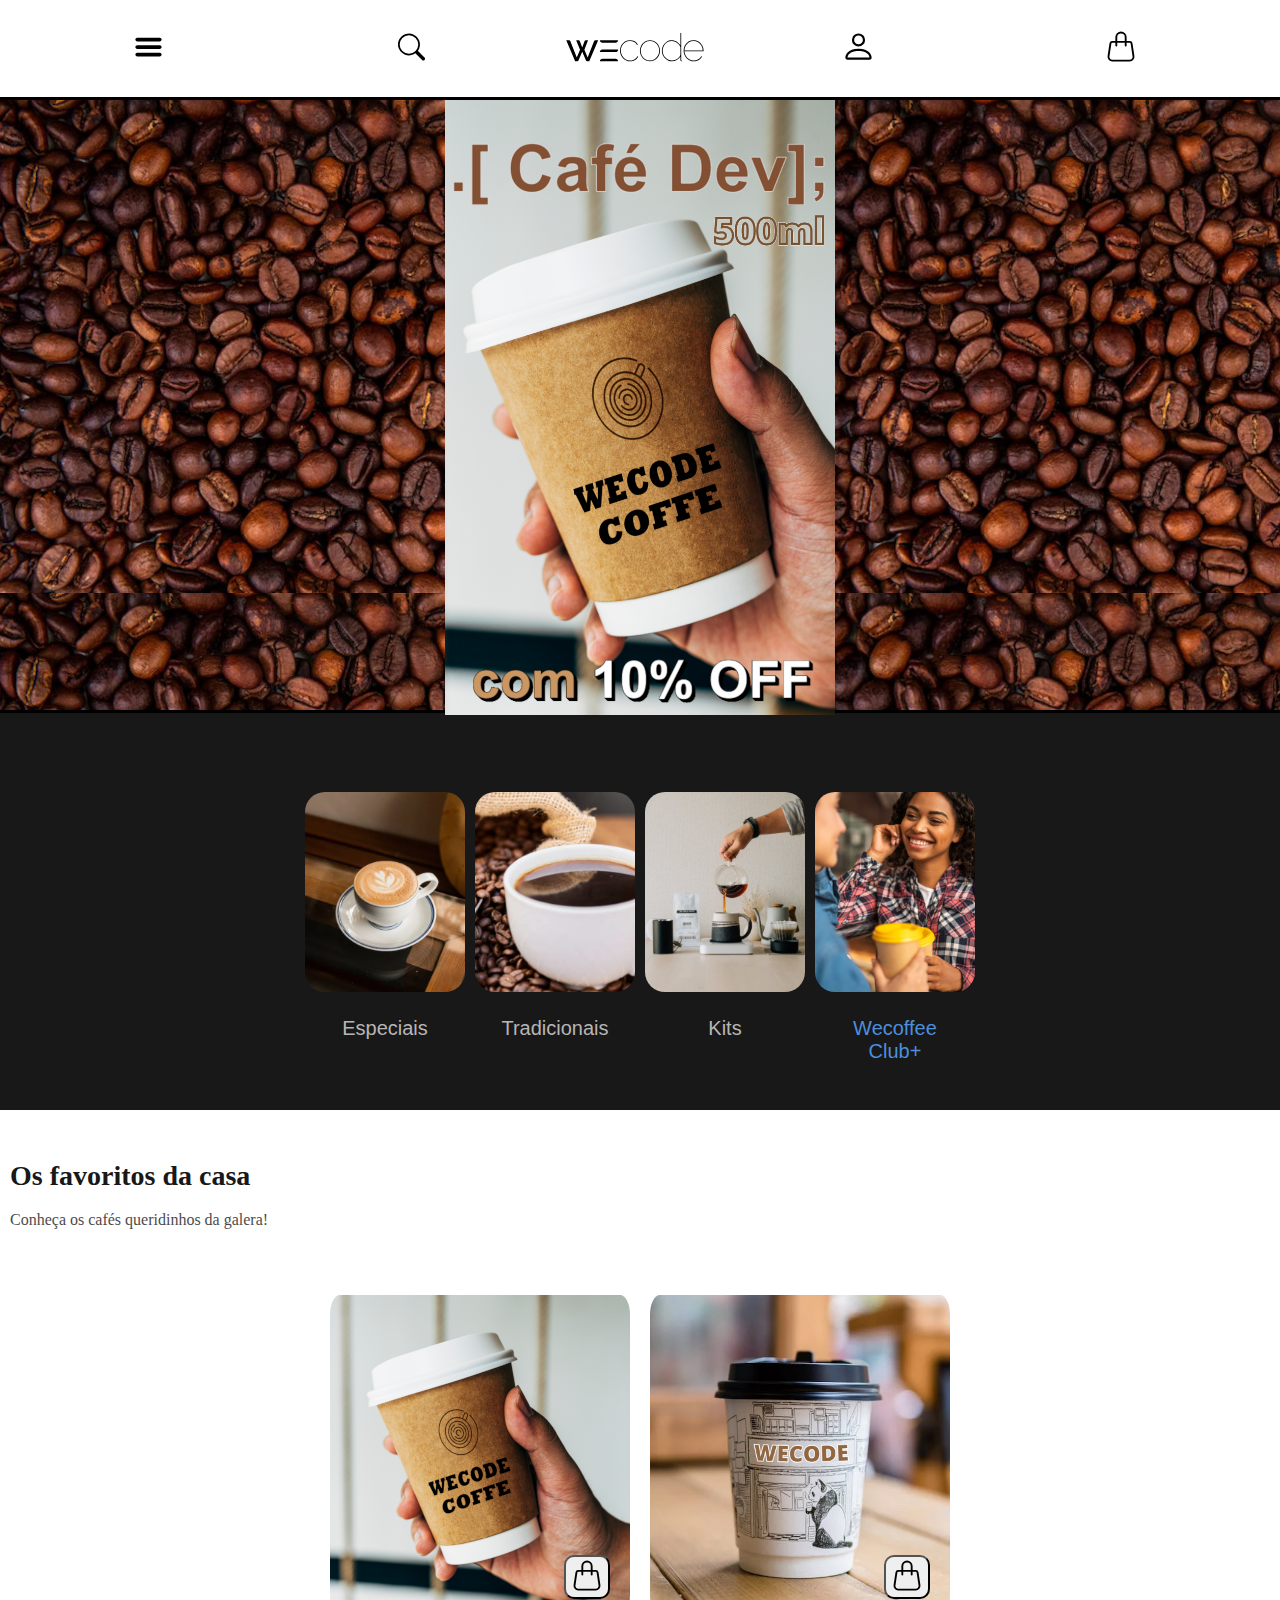
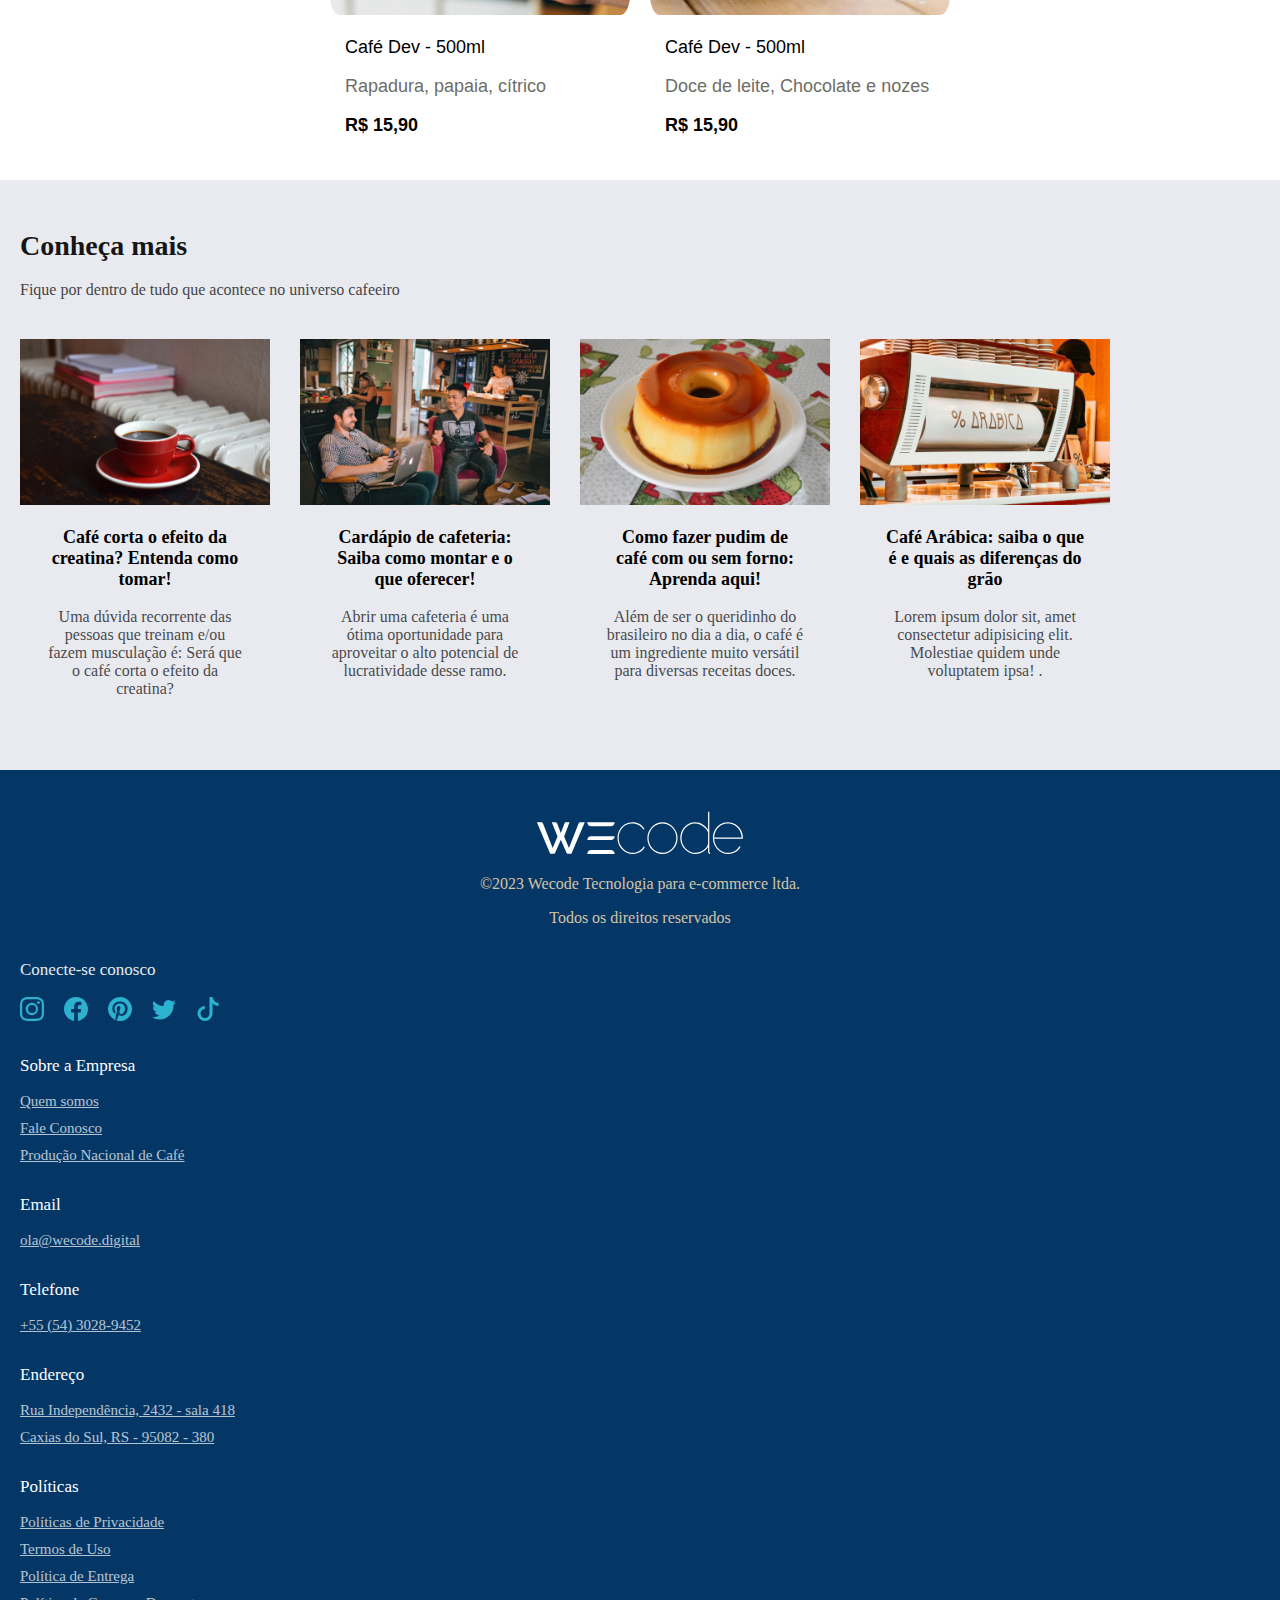
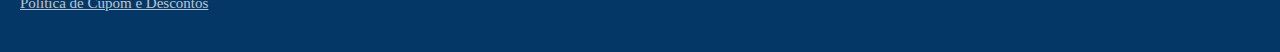
<file: index.html>
<!DOCTYPE html>
<html lang="en">
<head>
    <meta charset="UTF-8">
    <meta name="viewport" content="width=device-width, initial-scale=1.0">
    <title>WeCode</title>
    <link rel="stylesheet" href="style.css">
</head>
<body>
    <div id="root">
        <header>
            <div class="header-container">
                <div class="header-display"> 
                    <div class="menu" id="menubotao">
                        <?xml version="1.0" ?><!DOCTYPE svg PUBLIC '-//W3C//DTD SVG 1.1//EN' 'http://www.w3.org/Graphics/SVG/1.1/DTD/svg11.dtd'><svg height="30px" id="Layer_1" style="enable-background:new 0 0 32 32;" version="1.1" viewBox="0 0 32 32" width="35px" xml:space="preserve" xmlns="http://www.w3.org/2000/svg" xmlns:xlink="http://www.w3.org/1999/xlink"><path d="M4,10h24c1.104,0,2-0.896,2-2s-0.896-2-2-2H4C2.896,6,2,6.896,2,8S2.896,10,4,10z M28,14H4c-1.104,0-2,0.896-2,2 s0.896,2,2,2h24c1.104,0,2-0.896,2-2S29.104,14,28,14z M28,22H4c-1.104,0-2,0.896-2,2s0.896,2,2,2h24c1.104,0,2-0.896,2-2 S29.104,22,28,22z"/></svg>
                    </div>
                    <div class="search">
                        <svg style="color: rgb(0, 0, 0);" xmlns="http://www.w3.org/2000/svg" width="27" height="30" fill="currentColor" class="bi bi-search" viewBox="0 0 16 16"> <path d="M11.742 10.344a6.5 6.5 0 1 0-1.397 1.398h-.001c.03.04.062.078.098.115l3.85 3.85a1 1 0 0 0 1.415-1.414l-3.85-3.85a1.007 1.007 0 0 0-.115-.1zM12 6.5a5.5 5.5 0 1 1-11 0 5.5 5.5 0 0 1 11 0z" fill="#000000"></path> </svg>
                    </div>
                    <p class="company-name">
                        <svg width="200" height="30" viewBox="0 0 110 24" fill="none" xmlns="http://www.w3.org/2000/svg"><path d="M51.0811 23.4668C49.9868 23.4668 48.9515 23.241 47.9753 22.7886C46.9982 22.337 46.1353 21.7161 45.3839 20.9282C44.6325 20.1394 44.0485 19.2307 43.6296 18.2005C43.2114 17.1711 43.002 16.0672 43.002 14.8896C43.002 13.3129 43.3562 11.8939 44.0639 10.6324C44.7724 9.37088 45.7381 8.37282 46.961 7.63662C48.184 6.90121 49.5468 6.53271 51.0487 6.53271C52.4431 6.53271 53.6984 6.85338 54.8145 7.49471C55.9298 8.13604 56.767 9.03453 57.325 10.191L56.6812 10.4113C56.1442 9.40224 55.3613 8.60881 54.3317 8.03098C53.3012 7.45316 52.1754 7.16385 50.9517 7.16385C49.5994 7.16385 48.3708 7.50569 47.266 8.18857C46.1611 8.87224 45.2812 9.79739 44.6268 10.964C43.9717 12.1306 43.645 13.44 43.645 14.8904C43.645 16.3408 43.9774 17.6392 44.6422 18.8481C45.307 20.0571 46.1975 21.0246 47.3137 21.7498C48.429 22.475 49.6519 22.838 50.9832 22.838C51.8632 22.838 52.7213 22.6757 53.5584 22.3488C54.3956 22.0234 55.1194 21.5977 55.7309 21.0716C56.3423 20.5463 56.7338 19.9889 56.9061 19.4001L57.5499 19.589C57.3137 20.3252 56.8632 20.9877 56.1976 21.5758C55.5327 22.1646 54.7547 22.6271 53.8642 22.9635C52.9737 23.2998 52.0452 23.4676 51.0795 23.4676L51.0811 23.4668Z" fill="black"></path><path d="M66.9707 23.4669C65.8627 23.4669 64.8193 23.2466 63.8415 22.8044C62.8636 22.363 62.0047 21.7483 61.2663 20.9596C60.527 20.1716 59.9511 19.2676 59.5387 18.2476C59.1254 17.2276 58.9199 16.1504 58.9199 15.0151C58.9199 13.8798 59.1318 12.7712 59.5556 11.7512C59.9795 10.7312 60.561 9.82723 61.2994 9.03929C62.0379 8.25134 62.8968 7.63589 63.8746 7.19448C64.8525 6.75308 65.8845 6.53198 66.9716 6.53198C68.0586 6.53198 69.0898 6.75308 70.0676 7.19448C71.0455 7.63589 71.9036 8.25134 72.6429 9.03929C73.3813 9.82801 73.9628 10.732 74.3867 11.7512C74.8105 12.7712 75.0224 13.8595 75.0224 15.0151C75.0224 16.1708 74.8153 17.2284 74.4036 18.2476C73.9903 19.2676 73.4096 20.1716 72.6599 20.9596C71.9101 21.7483 71.052 22.363 70.0846 22.8044C69.1173 23.2458 68.0804 23.4669 66.9724 23.4669H66.9707ZM59.5718 15.0786C59.5718 16.4875 59.9026 17.7804 60.5658 18.9572C61.2282 20.1348 62.1195 21.0756 63.2389 21.7797C64.3583 22.4845 65.5909 22.8365 66.9384 22.8365C68.2859 22.8365 69.5241 22.479 70.654 21.764C71.7839 21.0497 72.6857 20.0924 73.3595 18.8945C74.0324 17.6965 74.3697 16.3926 74.3697 14.9837C74.3697 13.5749 74.0324 12.2773 73.3595 11.0895C72.6857 9.90171 71.7896 8.95069 70.6702 8.23566C69.5508 7.52142 68.3182 7.16312 66.9707 7.16312C65.6233 7.16312 64.4174 7.52612 63.2875 8.25134C62.1567 8.97657 61.2549 9.93856 60.582 11.1365C59.9083 12.3345 59.5718 13.6493 59.5718 15.0786Z" fill="black"></path><path d="M76.4902 15.0339C76.4902 13.5238 76.834 12.1283 77.5215 10.8488C78.2089 9.56923 79.1463 8.53589 80.3353 7.74952C81.5242 6.96314 82.8717 6.56956 84.3761 6.56956C85.8804 6.56956 87.2991 6.97412 88.4993 7.78088C89.6988 8.5892 90.637 9.53866 91.3132 10.6284V0.886963H91.9675V22.2069C91.9675 22.3958 92.0168 22.5479 92.1147 22.6632C92.2125 22.7785 92.257 22.8365 92.4099 22.8365V23.466C92.2134 23.466 92.1519 23.4457 92.0653 23.4033C91.8251 23.299 91.6399 23.136 91.5089 22.9157C91.3779 22.6953 91.3123 22.4594 91.3123 22.2077V19.7545C90.5925 20.8451 89.6276 21.7373 88.4168 22.4288C87.2061 23.1211 85.9573 23.4668 84.6705 23.4668C83.492 23.4668 82.401 23.2253 81.3981 22.7432C80.3943 22.261 79.5273 21.6157 78.7969 20.8074C78.0658 20.0007 77.4988 19.0982 77.0952 18.1018C76.6916 17.1053 76.4902 16.0829 76.4902 15.0339ZM91.3132 17.8344V11.9503C90.9864 11.0691 90.451 10.2725 89.7093 9.55904C88.9676 8.84636 88.1224 8.27403 87.1737 7.8436C86.225 7.41395 85.2924 7.19835 84.3761 7.19835C83.264 7.19835 82.2659 7.41866 81.3819 7.85928C80.4987 8.2999 79.74 8.89811 79.1075 9.65312C78.475 10.4081 77.9898 11.2478 77.6517 12.1706C77.3128 13.0942 77.1446 14.0484 77.1446 15.0339C77.1446 16.0194 77.3354 17.0425 77.7172 17.9763C78.0989 18.9101 78.6384 19.7435 79.3372 20.4781C80.0352 21.2128 80.8367 21.7898 81.7426 22.2092C82.6476 22.6287 83.6239 22.8388 84.6713 22.8388C85.3256 22.8388 86.0292 22.7079 86.7814 22.4452C87.5344 22.1834 88.2486 21.8157 88.9248 21.3437C89.6009 20.8717 90.1566 20.337 90.5941 19.7388C91.0301 19.1406 91.2703 18.5063 91.314 17.8352L91.3132 17.8344Z" fill="black"></path><path d="M101.96 23.4669C100.861 23.4669 99.821 23.2411 98.8399 22.7887C97.8589 22.3372 96.9975 21.7162 96.2542 20.9283C95.5109 20.1395 94.9286 19.2254 94.508 18.1842C94.0882 17.1438 93.8779 16.0352 93.8779 14.8568C93.8779 13.3225 94.2338 11.9238 94.9447 10.6623C95.6565 9.40077 96.6101 8.39722 97.8055 7.65083C99.0017 6.90523 100.332 6.53125 101.799 6.53125C103.265 6.53125 104.637 6.90993 105.855 7.66652C107.073 8.4231 108.048 9.43762 108.781 10.7101C109.514 11.9818 109.88 13.4063 109.88 14.983V15.3303H94.5242C94.6317 16.7392 95.0305 18.0109 95.7204 19.1462C96.4103 20.2814 97.3048 21.1807 98.404 21.8424C99.5032 22.5049 100.699 22.8358 101.993 22.8358C103.286 22.8358 104.493 22.5151 105.614 21.8738C106.734 21.2332 107.531 20.4077 108.006 19.3979L108.62 19.5554C108.318 20.2916 107.828 20.9588 107.15 21.5578C106.47 22.1568 105.678 22.6249 104.773 22.9612C103.868 23.2976 102.931 23.4654 101.961 23.4654L101.96 23.4669ZM94.525 14.7H109.202C109.116 13.2284 108.739 11.93 108.071 10.8057C107.403 9.68067 106.53 8.79237 105.453 8.14085C104.375 7.48933 103.168 7.16317 101.832 7.16317C100.496 7.16317 99.3204 7.48933 98.243 8.14085C97.1649 8.79237 96.2979 9.68616 95.6403 10.8214C94.9828 11.9567 94.6115 13.2495 94.525 14.7Z" fill="black"></path><path d="M7.95215 6.53198H9.86092C10.2589 6.53198 10.6956 6.84402 10.8323 7.20703L12.7597 12.3251L14.7137 7.19527C14.8488 6.83932 15.1181 6.53277 15.5088 6.53277H17.4297L14.5229 14.1064L17.1183 20.3026L22.2963 7.13019C22.4378 6.77111 22.7929 6.53355 23.19 6.53355H25.5436L18.4164 23.3893H16.6727C16.2901 23.3893 15.9447 23.1666 15.7975 22.8248L12.7839 15.8399L9.74688 22.8263C9.59887 23.1674 9.25351 23.3893 8.87175 23.3893H7.10209L0 6.53198H2.33825C2.72971 6.53198 3.08073 6.76562 3.22065 7.12078L8.4253 20.3018L11.0216 14.1056L7.95215 6.53198Z" fill="black"></path><path d="M26.8975 6.53198H41.4559V6.62136C41.4559 7.74016 40.5185 8.64884 39.3643 8.64884H28.9898C27.8357 8.64884 26.8983 7.74016 26.8983 6.62136V6.53198H26.8975Z" fill="black"></path><path d="M28.8936 13.9409H41.4559V14.1228C41.4559 15.1907 40.5614 16.0578 39.4598 16.0578H26.8975V15.8759C26.8975 14.808 27.792 13.9409 28.8936 13.9409Z" fill="black"></path><path d="M28.9898 21.3501H39.3643C40.5185 21.3501 41.4559 22.2588 41.4559 23.3776V23.467H26.8975V23.3776C26.8975 22.2588 27.8349 21.3501 28.989 21.3501H28.9898Z" fill="black"></path></svg>
                    </p>
                    <div id ="account">
                        <svg style="color: rgb(0, 0, 0);" xmlns="http://www.w3.org/2000/svg" width="35" height="45" fill="currentColor" class="bi bi-person" viewBox="0 0 16 16"> <path d="M8 8a3 3 0 1 0 0-6 3 3 0 0 0 0 6zm2-3a2 2 0 1 1-4 0 2 2 0 0 1 4 0zm4 8c0 1-1 1-1 1H3s-1 0-1-1 1-4 6-4 6 3 6 4zm-1-.004c-.001-.246-.154-.986-.832-1.664C11.516 10.68 10.289 10 8 10c-2.29 0-3.516.68-4.168 1.332-.678.678-.83 1.418-.832 1.664h10z" fill="#000000"></path> </svg>
                    </div>
                    <div class="shopping">    
                        <svg style="color: rgb(0, 0, 0);" xmlns="http://www.w3.org/2000/svg" width="30" height="35" fill="currentColor" class="bi bi-handbag" viewBox="0 0 16 16"> <path d="M8 1a2 2 0 0 1 2 2v2H6V3a2 2 0 0 1 2-2zm3 4V3a3 3 0 1 0-6 0v2H3.36a1.5 1.5 0 0 0-1.483 1.277L.85 13.13A2.5 2.5 0 0 0 3.322 16h9.355a2.5 2.5 0 0 0 2.473-2.87l-1.028-6.853A1.5 1.5 0 0 0 12.64 5H11zm-1 1v1.5a.5.5 0 0 0 1 0V6h1.639a.5.5 0 0 1 .494.426l1.028 6.851A1.5 1.5 0 0 1 12.678 15H3.322a1.5 1.5 0 0 1-1.483-1.723l1.028-6.851A.5.5 0 0 1 3.36 6H5v1.5a.5.5 0 1 0 1 0V6h4z" fill="#000000"></path> </svg>
                        <span id="counter"></span>
                    </div>
                </div>
            </div>
        </header>
        <div class = "main"> 
            <div class ="main-coffe">        
                <div class="main-coffe-carrosel-container" >
                    <div class="main-coffe-carrosel-item">
                        <picture>
                            <source media="(max-width: 500px)" srcset="wecodeMainCoffePhone3.png">
                            <img src="wecodeMainCoffePhone3.png" class="main-coffe-coffe-image">
                        </picture>
                    </div>
                    <div class="main-coffe-carrosel-item">
                        <picture>
                            <source media="(max-width: 500px)" srcset="WECODEphone3.png">
                            <img src="zWECODE4.png" class="main-coffe-coffe-image" >
                        </picture>
                    </div>                       
                </div>  
            </div>
            <div class="main-others">
                <div class="main-others-carrosel">
                    <div class="main-others-carrosel-container" id="img-others-carrosel">
                        <div class="main-others-carrosel-item" >
                            <img src="cafe-especial-final2.png" alt="Image 2" class="main-others-image">
                            <p>Especiais</p>
                        </div>
                        <div class="main-others-carrosel-item">
                            <img src="cafe-especial-final.png" alt="Image 1"
                            class="main-others-image">
                            <p>Tradicionais</p>

                        </div>
                        <div class="main-others-carrosel-item">
                            <img src="cafe-kit-final2.png" alt="" class="main-others-image">
                            <p>Kits</p>

                        </div>
                        <div class="main-others-carrosel-item">
                            <img src="cafe-club-final.png" alt="" class="main-others-image">
                            <p style="color: rgb(75, 143, 221);">Wecoffee <br>
                            Club+</p>
                        </div>
                    </div>
                </div>
            </div>
            <div class="main-favorites">
                <div class="main-favorites-text">
                        <h1>Os favoritos da casa</h1>
                        <p>Conheça os cafés queridinhos da galera!</p>
                        <p id="itemadicionado"></p>
                </div>
                <div class="main-favorites-coffe">
                    <div class="main-favorites-carrosel">
                        <div class="main-favorites-carrosel-container" id="img-favorites-carrosel">
                            <div class="main-favorites-carrosel-item">
                                <div class="main-favoites-image-container">
                                    <img src="CafeOriginTeste.png" alt="" class="main-favoites-image">
                                    <button class="image-button" style="border-radius: 10px; "><svg style="color: rgb(0, 0, 0); " xmlns="http://www.w3.org/2000/svg" width="30" height="35" fill="currentColor" class="bi bi-handbag" viewBox="0 0 16 16"> <path d="M8 1a2 2 0 0 1 2 2v2H6V3a2 2 0 0 1 2-2zm3 4V3a3 3 0 1 0-6 0v2H3.36a1.5 1.5 0 0 0-1.483 1.277L.85 13.13A2.5 2.5 0 0 0 3.322 16h9.355a2.5 2.5 0 0 0 2.473-2.87l-1.028-6.853A1.5 1.5 0 0 0 12.64 5H11zm-1 1v1.5a.5.5 0 0 0 1 0V6h1.639a.5.5 0 0 1 .494.426l1.028 6.851A1.5 1.5 0 0 1 12.678 15H3.322a1.5 1.5 0 0 1-1.483-1.723l1.028-6.851A.5.5 0 0 1 3.36 6H5v1.5a.5.5 0 1 0 1 0V6h4z" fill="#000000"></path> </svg></button>
                                </div>
                                <div class="main-favorites-carrosel-item-text">
                                    <p>Café Dev - 500ml</p>
                                    <p style="color: rgb(109, 109, 104)">Rapadura, papaia, cítrico</p>
                                    <p style="font-weight: bold;">R$ 15,90</p>
                                </div>
                            </div>
                            <div class="main-favorites-carrosel-item">  
                                <div class="main-favoites-image-container">
                                    <img src="CafeOriginTeste2.png" alt="" class="main-favoites-image">
                                    <button class="image-button" style="border-radius: 10px; "><svg style="color: rgb(0, 0, 0); " xmlns="http://www.w3.org/2000/svg" width="30" height="35" fill="currentColor" class="bi bi-handbag" viewBox="0 0 16 16"> <path d="M8 1a2 2 0 0 1 2 2v2H6V3a2 2 0 0 1 2-2zm3 4V3a3 3 0 1 0-6 0v2H3.36a1.5 1.5 0 0 0-1.483 1.277L.85 13.13A2.5 2.5 0 0 0 3.322 16h9.355a2.5 2.5 0 0 0 2.473-2.87l-1.028-6.853A1.5 1.5 0 0 0 12.64 5H11zm-1 1v1.5a.5.5 0 0 0 1 0V6h1.639a.5.5 0 0 1 .494.426l1.028 6.851A1.5 1.5 0 0 1 12.678 15H3.322a1.5 1.5 0 0 1-1.483-1.723l1.028-6.851A.5.5 0 0 1 3.36 6H5v1.5a.5.5 0 1 0 1 0V6h4z" fill="#000000"></path> </svg></button>
                                </div>
                                <div class="main-favorites-carrosel-item-text">
                                    <p>Café Dev - 500ml</p>
                                    <p style="color: rgb(109, 109, 104)">Doce de leite, Chocolate e nozes</p>
                                    <p style="font-weight: bold;">R$ 15,90</p>
                                </div>
                            </div>
                        </div>
                    </div>
                </div>
            </div>
            <div class="main-knowmore">
                <div class="main-knowmore-text">
                    <h1>Conheça mais</h1>
                    <p>Fique por dentro de tudo que acontece no universo cafeeiro</p>
                </div>
                <div class="main-knowmore-coffe">        
                    <div class="main-knowmore-carrosel-container" id="img-knowmore-carrosel">
                        <div class="main-knowmore-carrosel-item">
                            <img src="simplescafe2.jpeg" alt="">
                            <p class="knowmore-titulo">Café corta o efeito da creatina? Entenda como tomar!</p>
                            <p class="knowmore-texto">Uma dúvida recorrente das pessoas que treinam e/ou fazem musculação é: Será que o café corta o efeito da creatina?</p>
                        </div>
                        <div class="main-knowmore-carrosel-item">
                            <img src="simplespessoas.jpeg" alt="">
                            <p class="knowmore-titulo">Cardápio de cafeteria: Saiba como montar e o que oferecer!</p>
                            <p class="knowmore-texto">
                                Abrir uma cafeteria é uma ótima oportunidade para aproveitar o alto potencial de lucratividade desse ramo.
                            </p>
                        </div>
                        <div class="main-knowmore-carrosel-item">
                            <img src="simplespudim2.jpeg" alt="">
                            <p class="knowmore-titulo">Como fazer pudim de café com ou sem forno: Aprenda aqui!</p>
                            <p class="knowmore-texto">Além de ser o queridinho do brasileiro no dia a dia, o café é um ingrediente muito versátil para diversas receitas doces.</p>
                        </div>
                        <div class="main-knowmore-carrosel-item">
                            <img src="simplesarabica2.jpeg" alt="">
                            <p class="knowmore-titulo">Café Arábica: saiba o que é e quais as diferenças do grão</p>
                            <p class="knowmore-texto">Lorem ipsum dolor sit, amet consectetur adipisicing elit. Molestiae quidem unde voluptatem ipsa! .</p>
                        </div>
                    </div>
                </div>
            </div>
        </div>
        <footer> 
            <div class="footer-container">
                <div class="footer-display">
                    <div class="footer-top">
                        <div class="logo">

                            <svg width="260" height="45" viewBox="0 0 110 24" fill="none" xmlns="http://www.w3.org/2000/svg"><path d="M51.0811 23.4668C49.9868 23.4668 48.9515 23.241 47.9753 22.7886C46.9982 22.337 46.1353 21.7161 45.3839 20.9282C44.6325 20.1394 44.0485 19.2307 43.6296 18.2005C43.2114 17.1711 43.002 16.0672 43.002 14.8896C43.002 13.3129 43.3562 11.8939 44.0639 10.6324C44.7724 9.37088 45.7381 8.37282 46.961 7.63662C48.184 6.90121 49.5468 6.53271 51.0487 6.53271C52.4431 6.53271 53.6984 6.85338 54.8145 7.49471C55.9298 8.13604 56.767 9.03453 57.325 10.191L56.6812 10.4113C56.1442 9.40224 55.3613 8.60881 54.3317 8.03098C53.3012 7.45316 52.1754 7.16385 50.9517 7.16385C49.5994 7.16385 48.3708 7.50569 47.266 8.18857C46.1611 8.87224 45.2812 9.79739 44.6268 10.964C43.9717 12.1306 43.645 13.44 43.645 14.8904C43.645 16.3408 43.9774 17.6392 44.6422 18.8481C45.307 20.0571 46.1975 21.0246 47.3137 21.7498C48.429 22.475 49.6519 22.838 50.9832 22.838C51.8632 22.838 52.7213 22.6757 53.5584 22.3488C54.3956 22.0234 55.1194 21.5977 55.7309 21.0716C56.3423 20.5463 56.7338 19.9889 56.9061 19.4001L57.5499 19.589C57.3137 20.3252 56.8632 20.9877 56.1976 21.5758C55.5327 22.1646 54.7547 22.6271 53.8642 22.9635C52.9737 23.2998 52.0452 23.4676 51.0795 23.4676L51.0811 23.4668Z" fill="white"></path><path d="M66.9707 23.4669C65.8627 23.4669 64.8193 23.2466 63.8415 22.8044C62.8636 22.363 62.0047 21.7483 61.2663 20.9596C60.527 20.1716 59.9511 19.2676 59.5387 18.2476C59.1254 17.2276 58.9199 16.1504 58.9199 15.0151C58.9199 13.8798 59.1318 12.7712 59.5556 11.7512C59.9795 10.7312 60.561 9.82723 61.2994 9.03929C62.0379 8.25134 62.8968 7.63589 63.8746 7.19448C64.8525 6.75308 65.8845 6.53198 66.9716 6.53198C68.0586 6.53198 69.0898 6.75308 70.0676 7.19448C71.0455 7.63589 71.9036 8.25134 72.6429 9.03929C73.3813 9.82801 73.9628 10.732 74.3867 11.7512C74.8105 12.7712 75.0224 13.8595 75.0224 15.0151C75.0224 16.1708 74.8153 17.2284 74.4036 18.2476C73.9903 19.2676 73.4096 20.1716 72.6599 20.9596C71.9101 21.7483 71.052 22.363 70.0846 22.8044C69.1173 23.2458 68.0804 23.4669 66.9724 23.4669H66.9707ZM59.5718 15.0786C59.5718 16.4875 59.9026 17.7804 60.5658 18.9572C61.2282 20.1348 62.1195 21.0756 63.2389 21.7797C64.3583 22.4845 65.5909 22.8365 66.9384 22.8365C68.2859 22.8365 69.5241 22.479 70.654 21.764C71.7839 21.0497 72.6857 20.0924 73.3595 18.8945C74.0324 17.6965 74.3697 16.3926 74.3697 14.9837C74.3697 13.5749 74.0324 12.2773 73.3595 11.0895C72.6857 9.90171 71.7896 8.95069 70.6702 8.23566C69.5508 7.52142 68.3182 7.16312 66.9707 7.16312C65.6233 7.16312 64.4174 7.52612 63.2875 8.25134C62.1567 8.97657 61.2549 9.93856 60.582 11.1365C59.9083 12.3345 59.5718 13.6493 59.5718 15.0786Z" fill="white"></path><path d="M76.4902 15.0339C76.4902 13.5238 76.834 12.1283 77.5215 10.8488C78.2089 9.56923 79.1463 8.53589 80.3353 7.74952C81.5242 6.96314 82.8717 6.56956 84.3761 6.56956C85.8804 6.56956 87.2991 6.97412 88.4993 7.78088C89.6988 8.5892 90.637 9.53866 91.3132 10.6284V0.886963H91.9675V22.2069C91.9675 22.3958 92.0168 22.5479 92.1147 22.6632C92.2125 22.7785 92.257 22.8365 92.4099 22.8365V23.466C92.2134 23.466 92.1519 23.4457 92.0653 23.4033C91.8251 23.299 91.6399 23.136 91.5089 22.9157C91.3779 22.6953 91.3123 22.4594 91.3123 22.2077V19.7545C90.5925 20.8451 89.6276 21.7373 88.4168 22.4288C87.2061 23.1211 85.9573 23.4668 84.6705 23.4668C83.492 23.4668 82.401 23.2253 81.3981 22.7432C80.3943 22.261 79.5273 21.6157 78.7969 20.8074C78.0658 20.0007 77.4988 19.0982 77.0952 18.1018C76.6916 17.1053 76.4902 16.0829 76.4902 15.0339ZM91.3132 17.8344V11.9503C90.9864 11.0691 90.451 10.2725 89.7093 9.55904C88.9676 8.84636 88.1224 8.27403 87.1737 7.8436C86.225 7.41395 85.2924 7.19835 84.3761 7.19835C83.264 7.19835 82.2659 7.41866 81.3819 7.85928C80.4987 8.2999 79.74 8.89811 79.1075 9.65312C78.475 10.4081 77.9898 11.2478 77.6517 12.1706C77.3128 13.0942 77.1446 14.0484 77.1446 15.0339C77.1446 16.0194 77.3354 17.0425 77.7172 17.9763C78.0989 18.9101 78.6384 19.7435 79.3372 20.4781C80.0352 21.2128 80.8367 21.7898 81.7426 22.2092C82.6476 22.6287 83.6239 22.8388 84.6713 22.8388C85.3256 22.8388 86.0292 22.7079 86.7814 22.4452C87.5344 22.1834 88.2486 21.8157 88.9248 21.3437C89.6009 20.8717 90.1566 20.337 90.5941 19.7388C91.0301 19.1406 91.2703 18.5063 91.314 17.8352L91.3132 17.8344Z" fill="white"></path><path d="M101.96 23.4669C100.861 23.4669 99.821 23.2411 98.8399 22.7887C97.8589 22.3372 96.9975 21.7162 96.2542 20.9283C95.5109 20.1395 94.9286 19.2254 94.508 18.1842C94.0882 17.1438 93.8779 16.0352 93.8779 14.8568C93.8779 13.3225 94.2338 11.9238 94.9447 10.6623C95.6565 9.40077 96.6101 8.39722 97.8055 7.65083C99.0017 6.90523 100.332 6.53125 101.799 6.53125C103.265 6.53125 104.637 6.90993 105.855 7.66652C107.073 8.4231 108.048 9.43762 108.781 10.7101C109.514 11.9818 109.88 13.4063 109.88 14.983V15.3303H94.5242C94.6317 16.7392 95.0305 18.0109 95.7204 19.1462C96.4103 20.2814 97.3048 21.1807 98.404 21.8424C99.5032 22.5049 100.699 22.8358 101.993 22.8358C103.286 22.8358 104.493 22.5151 105.614 21.8738C106.734 21.2332 107.531 20.4077 108.006 19.3979L108.62 19.5554C108.318 20.2916 107.828 20.9588 107.15 21.5578C106.47 22.1568 105.678 22.6249 104.773 22.9612C103.868 23.2976 102.931 23.4654 101.961 23.4654L101.96 23.4669ZM94.525 14.7H109.202C109.116 13.2284 108.739 11.93 108.071 10.8057C107.403 9.68067 106.53 8.79237 105.453 8.14085C104.375 7.48933 103.168 7.16317 101.832 7.16317C100.496 7.16317 99.3204 7.48933 98.243 8.14085C97.1649 8.79237 96.2979 9.68616 95.6403 10.8214C94.9828 11.9567 94.6115 13.2495 94.525 14.7Z" fill="white"></path><path d="M7.95215 6.53198H9.86092C10.2589 6.53198 10.6956 6.84402 10.8323 7.20703L12.7597 12.3251L14.7137 7.19527C14.8488 6.83932 15.1181 6.53277 15.5088 6.53277H17.4297L14.5229 14.1064L17.1183 20.3026L22.2963 7.13019C22.4378 6.77111 22.7929 6.53355 23.19 6.53355H25.5436L18.4164 23.3893H16.6727C16.2901 23.3893 15.9447 23.1666 15.7975 22.8248L12.7839 15.8399L9.74688 22.8263C9.59887 23.1674 9.25351 23.3893 8.87175 23.3893H7.10209L0 6.53198H2.33825C2.72971 6.53198 3.08073 6.76562 3.22065 7.12078L8.4253 20.3018L11.0216 14.1056L7.95215 6.53198Z" fill="white"></path><path d="M26.8975 6.53198H41.4559V6.62136C41.4559 7.74016 40.5185 8.64884 39.3643 8.64884H28.9898C27.8357 8.64884 26.8983 7.74016 26.8983 6.62136V6.53198H26.8975Z" fill="white"></path><path d="M28.8936 13.9409H41.4559V14.1228C41.4559 15.1907 40.5614 16.0578 39.4598 16.0578H26.8975V15.8759C26.8975 14.808 27.792 13.9409 28.8936 13.9409Z" fill="white"></path><path d="M28.9898 21.3501H39.3643C40.5185 21.3501 41.4559 22.2588 41.4559 23.3776V23.467H26.8975V23.3776C26.8975 22.2588 27.8349 21.3501 28.989 21.3501H28.9898Z" fill="white"></path></svg>
                        </div>
                        <div class="footer-top-text">
                            <p>
                                ©2023 Wecode Tecnologia para e-commerce ltda.
                            </p>
                            <p>
                                Todos os direitos reservados
                            </p>
                        </div>
                    </div>
                    <div class="footer-social-media">
                        <div class="footer-social-media-text">
                            <p>
                                Conecte-se conosco
                            </p>
                        </div>
                        <div class="footer-social-media-icons">
                            <div class="SocialIcon">
                                <svg style="color: rgb(45, 177, 207);" xmlns="http://www.w3.org/2000/svg" width="24" height="24" fill="currentColor" class="bi bi-instagram" viewBox="0 0 16 16"> <path d="M8 0C5.829 0 5.556.01 4.703.048 3.85.088 3.269.222 2.76.42a3.917 3.917 0 0 0-1.417.923A3.927 3.927 0 0 0 .42 2.76C.222 3.268.087 3.85.048 4.7.01 5.555 0 5.827 0 8.001c0 2.172.01 2.444.048 3.297.04.852.174 1.433.372 1.942.205.526.478.972.923 1.417.444.445.89.719 1.416.923.51.198 1.09.333 1.942.372C5.555 15.99 5.827 16 8 16s2.444-.01 3.298-.048c.851-.04 1.434-.174 1.943-.372a3.916 3.916 0 0 0 1.416-.923c.445-.445.718-.891.923-1.417.197-.509.332-1.09.372-1.942C15.99 10.445 16 10.173 16 8s-.01-2.445-.048-3.299c-.04-.851-.175-1.433-.372-1.941a3.926 3.926 0 0 0-.923-1.417A3.911 3.911 0 0 0 13.24.42c-.51-.198-1.092-.333-1.943-.372C10.443.01 10.172 0 7.998 0h.003zm-.717 1.442h.718c2.136 0 2.389.007 3.232.046.78.035 1.204.166 1.486.275.373.145.64.319.92.599.28.28.453.546.598.92.11.281.24.705.275 1.485.039.843.047 1.096.047 3.231s-.008 2.389-.047 3.232c-.035.78-.166 1.203-.275 1.485a2.47 2.47 0 0 1-.599.919c-.28.28-.546.453-.92.598-.28.11-.704.24-1.485.276-.843.038-1.096.047-3.232.047s-2.39-.009-3.233-.047c-.78-.036-1.203-.166-1.485-.276a2.478 2.478 0 0 1-.92-.598 2.48 2.48 0 0 1-.6-.92c-.109-.281-.24-.705-.275-1.485-.038-.843-.046-1.096-.046-3.233 0-2.136.008-2.388.046-3.231.036-.78.166-1.204.276-1.486.145-.373.319-.64.599-.92.28-.28.546-.453.92-.598.282-.11.705-.24 1.485-.276.738-.034 1.024-.044 2.515-.045v.002zm4.988 1.328a.96.96 0 1 0 0 1.92.96.96 0 0 0 0-1.92zm-4.27 1.122a4.109 4.109 0 1 0 0 8.217 4.109 4.109 0 0 0 0-8.217zm0 1.441a2.667 2.667 0 1 1 0 5.334 2.667 2.667 0 0 1 0-5.334z" fill="#2db1cf"></path> </svg>
                            </div>
                            <div class="SocialIcon">
                                <svg style="color: rgb(44, 177, 207);" xmlns="http://www.w3.org/2000/svg" width="24" height="24" fill="currentColor" class="bi bi-facebook" viewBox="0 0 16 16"> <path d="M16 8.049c0-4.446-3.582-8.05-8-8.05C3.58 0-.002 3.603-.002 8.05c0 4.017 2.926 7.347 6.75 7.951v-5.625h-2.03V8.05H6.75V6.275c0-2.017 1.195-3.131 3.022-3.131.876 0 1.791.157 1.791.157v1.98h-1.009c-.993 0-1.303.621-1.303 1.258v1.51h2.218l-.354 2.326H9.25V16c3.824-.604 6.75-3.934 6.75-7.951z" fill="#2cb1cf"></path> </svg>
                            </div>
                            <div class="SocialIcon">
                                <svg style="color: rgb(44, 177, 207);" xmlns="http://www.w3.org/2000/svg" width="24" height="24" fill="currentColor" class="bi bi-pinterest" viewBox="0 0 16 16"> <path d="M8 0a8 8 0 0 0-2.915 15.452c-.07-.633-.134-1.606.027-2.297.146-.625.938-3.977.938-3.977s-.239-.479-.239-1.187c0-1.113.645-1.943 1.448-1.943.682 0 1.012.512 1.012 1.127 0 .686-.437 1.712-.663 2.663-.188.796.4 1.446 1.185 1.446 1.422 0 2.515-1.5 2.515-3.664 0-1.915-1.377-3.254-3.342-3.254-2.276 0-3.612 1.707-3.612 3.471 0 .688.265 1.425.595 1.826a.24.24 0 0 1 .056.23c-.061.252-.196.796-.222.907-.035.146-.116.177-.268.107-1-.465-1.624-1.926-1.624-3.1 0-2.523 1.834-4.84 5.286-4.84 2.775 0 4.932 1.977 4.932 4.62 0 2.757-1.739 4.976-4.151 4.976-.811 0-1.573-.421-1.834-.919l-.498 1.902c-.181.695-.669 1.566-.995 2.097A8 8 0 1 0 8 0z" fill="#2cb1cf"></path> </svg>
                            </div>
                            <div class="SocialIcon">
                                <svg style="color: rgb(44, 177, 207);" xmlns="http://www.w3.org/2000/svg" width="24" height="24" fill="currentColor" class="bi bi-twitter" viewBox="0 0 16 16"> <path d="M5.026 15c6.038 0 9.341-5.003 9.341-9.334 0-.14 0-.282-.006-.422A6.685 6.685 0 0 0 16 3.542a6.658 6.658 0 0 1-1.889.518 3.301 3.301 0 0 0 1.447-1.817 6.533 6.533 0 0 1-2.087.793A3.286 3.286 0 0 0 7.875 6.03a9.325 9.325 0 0 1-6.767-3.429 3.289 3.289 0 0 0 1.018 4.382A3.323 3.323 0 0 1 .64 6.575v.045a3.288 3.288 0 0 0 2.632 3.218 3.203 3.203 0 0 1-.865.115 3.23 3.23 0 0 1-.614-.057 3.283 3.283 0 0 0 3.067 2.277A6.588 6.588 0 0 1 .78 13.58a6.32 6.32 0 0 1-.78-.045A9.344 9.344 0 0 0 5.026 15z" fill="#2cb1cf"></path> </svg>
                            </div>
                            <div class="SocialIcon">
                                <svg  style="color: rgb(44, 177, 207);" xmlns="http://www.w3.org/2000/svg" width="24" height="24" fill="currentColor" class="bi bi-tiktok" viewBox="0 0 16 16"> <path d="M9 0h1.98c.144.715.54 1.617 1.235 2.512C12.895 3.389 13.797 4 15 4v2c-1.753 0-3.07-.814-4-1.829V11a5 5 0 1 1-5-5v2a3 3 0 1 0 3 3V0Z" fill="#2cb1cf"></path> </svg>
                            </div>
                        </div>
                    </div>
                    <div class="footer-information">
                        <div class="footer-information-list">
                            <p>Sobre a Empresa</p>
                            <ul class="footer-information-list-list">
                                <li>Quem somos</li>
                                <li>Fale Conosco</li>
                                <li>Produção Nacional de Café</li>
                            </ul>
                        </div>
                    </div>
                    <div class="footer-information">
                        <div class="footer-information-list">
                            <p>Email</p>
                            <ul class="footer-information-list-list">
                                <li>ola@wecode.digital</li>
                            </ul>
                        </div>
                    </div>
                    <div class="footer-information">
                        <div class="footer-information-list">
                            <p>Telefone</p>
                            <ul class="footer-information-list-list">
                                <li>+55 (54) 3028-9452</li>
                            </ul>
                        </div>
                    </div>
                    <div class="footer-information">
                        <div class="footer-information-list">
                            <p>Endereço</p>
                            <ul class="footer-information-list-list">
                                <li>Rua Independência, 2432 - sala 418</li>
                                <li>
                                    Caxias do Sul, RS - 95082 - 380
                                </li>
                            </ul>
                        </div>
                    </div>
                    <div class="footer-information">
                        <div class="footer-information-list">
                            <p>Políticas</p>
                            <ul class="footer-information-list-list">
                                <li>
                                    Políticas de Privacidade
                                </li>
                                <li>
                                    Termos de Uso
                                </li>
                                <li>
                                    Política de Entrega
                                </li>
                                <li>
                                    Política de Cupom e Descontos
                                </li>
                            </ul>
                        </div>
                    </div>

                    </div>
                
            </div>
        </footer>
    </div>
    <script src="script.js"></script>
    <script src="scriptCompanyName.js"></script>
    <script src="scriptHeaderAccount"></script>
    <script src="scriptOthers.js"></script>
    <script src="scriptFavorites"></script>
    <script src="scriptKnowmore.js"></script>
    <script src="scriptFooter.js"></script>
    
</body>
</html>
</file>
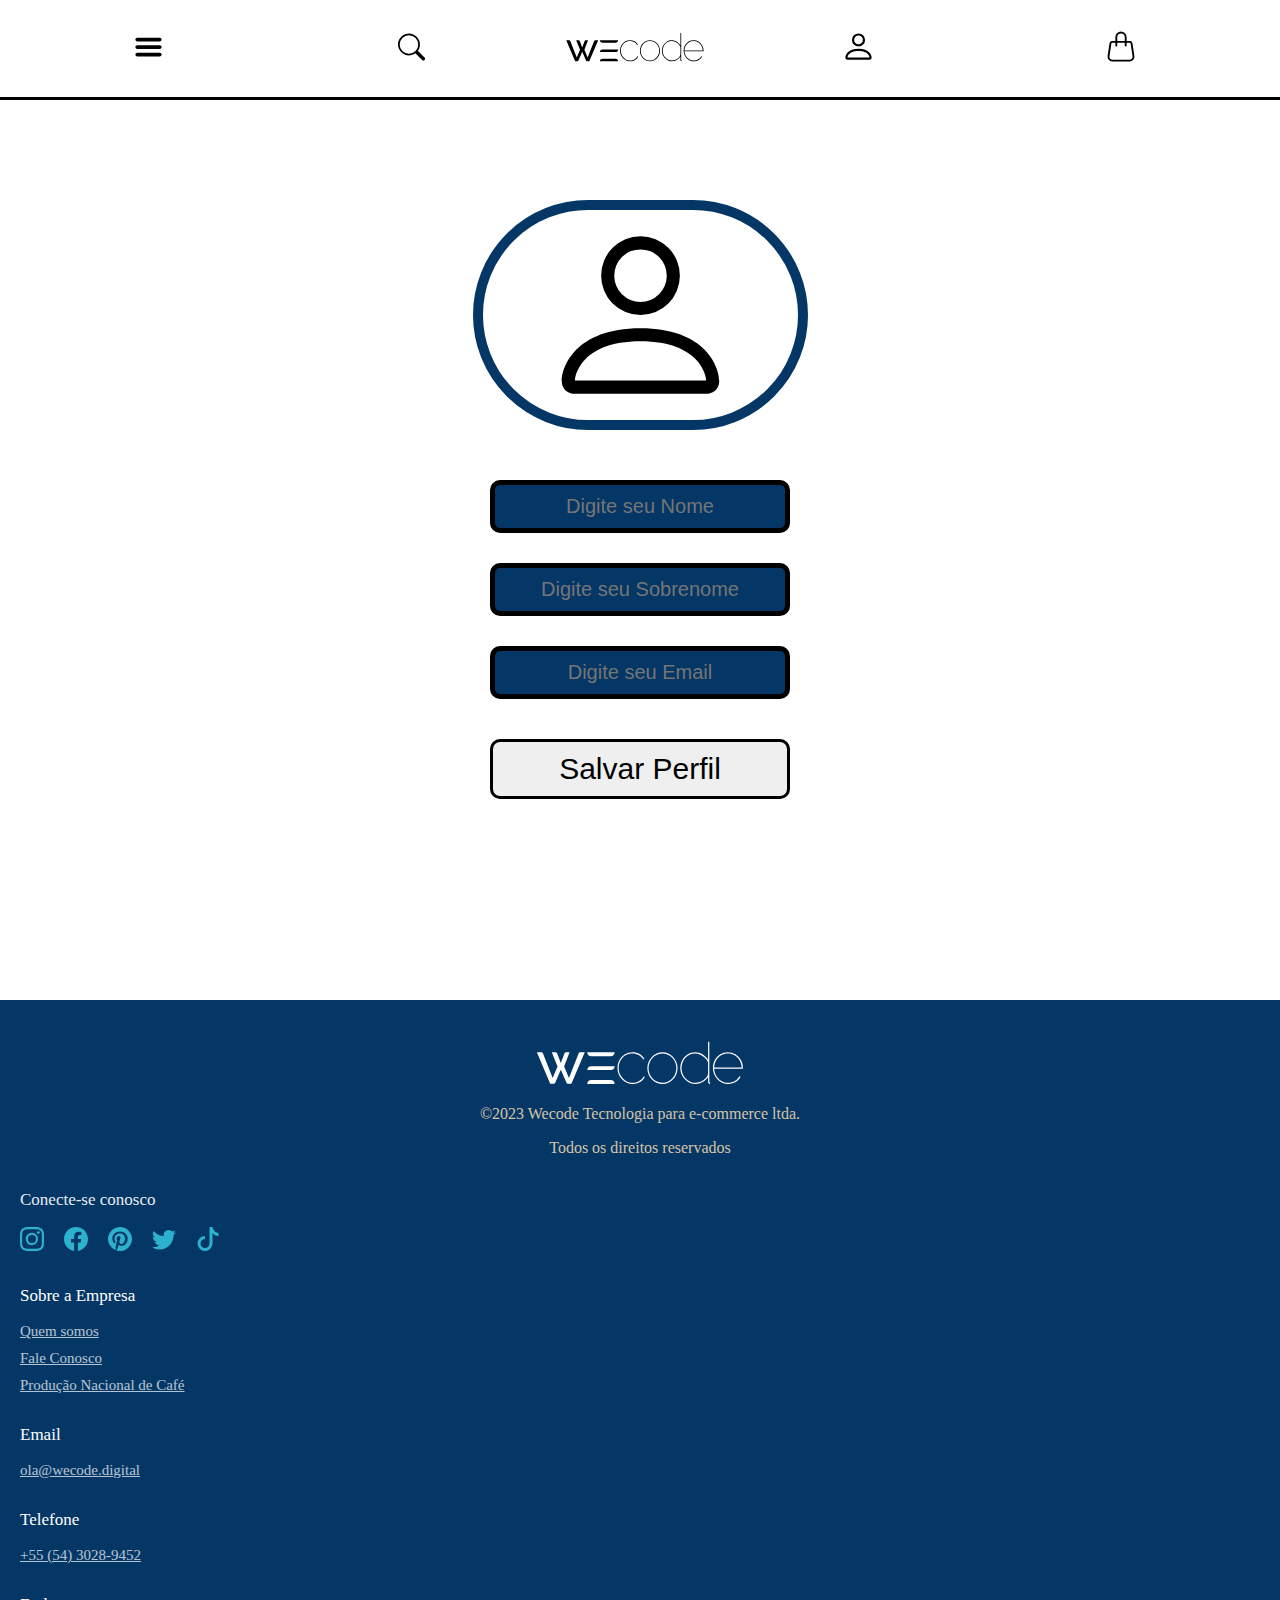
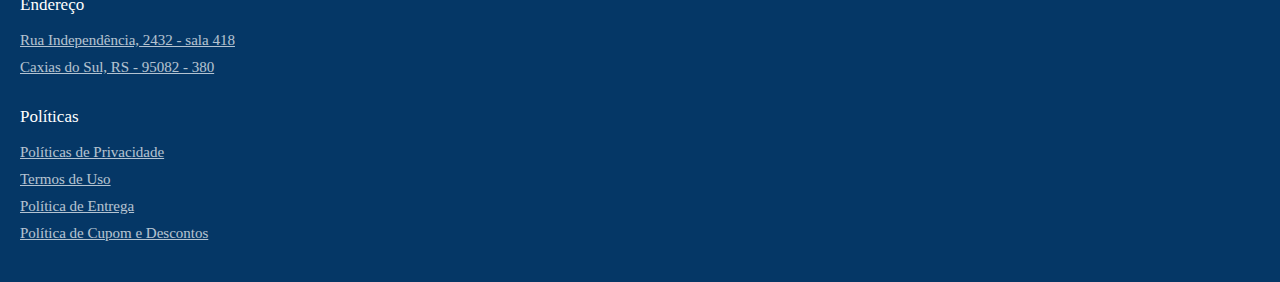
<file: account.html>
<!DOCTYPE html>
<html lang="en">
<head>
    <meta charset="UTF-8">
    <meta name="viewport" content="width=device-width, initial-scale=1.0">
    <title>WeCode</title>
    <link rel="stylesheet" href="style.css">
    <link rel="stylesheet" href="styleAccount.css">
</head>
<body>
    <div id="root">
        <header>
            <div class="header-container">
                <div class="header-display"> 
                    <div class="menu" id="menubotao">
                        <?xml version="1.0" ?><!DOCTYPE svg PUBLIC '-//W3C//DTD SVG 1.1//EN' 'http://www.w3.org/Graphics/SVG/1.1/DTD/svg11.dtd'><svg height="30px" id="Layer_1" style="enable-background:new 0 0 32 32;" version="1.1" viewBox="0 0 32 32" width="35px" xml:space="preserve" xmlns="http://www.w3.org/2000/svg" xmlns:xlink="http://www.w3.org/1999/xlink"><path d="M4,10h24c1.104,0,2-0.896,2-2s-0.896-2-2-2H4C2.896,6,2,6.896,2,8S2.896,10,4,10z M28,14H4c-1.104,0-2,0.896-2,2 s0.896,2,2,2h24c1.104,0,2-0.896,2-2S29.104,14,28,14z M28,22H4c-1.104,0-2,0.896-2,2s0.896,2,2,2h24c1.104,0,2-0.896,2-2 S29.104,22,28,22z"/></svg>
                    </div>
                    <div class="search">
                        <svg style="color: rgb(0, 0, 0);" xmlns="http://www.w3.org/2000/svg" width="27" height="30" fill="currentColor" class="bi bi-search" viewBox="0 0 16 16"> <path d="M11.742 10.344a6.5 6.5 0 1 0-1.397 1.398h-.001c.03.04.062.078.098.115l3.85 3.85a1 1 0 0 0 1.415-1.414l-3.85-3.85a1.007 1.007 0 0 0-.115-.1zM12 6.5a5.5 5.5 0 1 1-11 0 5.5 5.5 0 0 1 11 0z" fill="#000000"></path> </svg>
                    </div>
                    <p class="company-name">
                        <svg width="200" height="30" viewBox="0 0 110 24" fill="none" xmlns="http://www.w3.org/2000/svg"><path d="M51.0811 23.4668C49.9868 23.4668 48.9515 23.241 47.9753 22.7886C46.9982 22.337 46.1353 21.7161 45.3839 20.9282C44.6325 20.1394 44.0485 19.2307 43.6296 18.2005C43.2114 17.1711 43.002 16.0672 43.002 14.8896C43.002 13.3129 43.3562 11.8939 44.0639 10.6324C44.7724 9.37088 45.7381 8.37282 46.961 7.63662C48.184 6.90121 49.5468 6.53271 51.0487 6.53271C52.4431 6.53271 53.6984 6.85338 54.8145 7.49471C55.9298 8.13604 56.767 9.03453 57.325 10.191L56.6812 10.4113C56.1442 9.40224 55.3613 8.60881 54.3317 8.03098C53.3012 7.45316 52.1754 7.16385 50.9517 7.16385C49.5994 7.16385 48.3708 7.50569 47.266 8.18857C46.1611 8.87224 45.2812 9.79739 44.6268 10.964C43.9717 12.1306 43.645 13.44 43.645 14.8904C43.645 16.3408 43.9774 17.6392 44.6422 18.8481C45.307 20.0571 46.1975 21.0246 47.3137 21.7498C48.429 22.475 49.6519 22.838 50.9832 22.838C51.8632 22.838 52.7213 22.6757 53.5584 22.3488C54.3956 22.0234 55.1194 21.5977 55.7309 21.0716C56.3423 20.5463 56.7338 19.9889 56.9061 19.4001L57.5499 19.589C57.3137 20.3252 56.8632 20.9877 56.1976 21.5758C55.5327 22.1646 54.7547 22.6271 53.8642 22.9635C52.9737 23.2998 52.0452 23.4676 51.0795 23.4676L51.0811 23.4668Z" fill="black"></path><path d="M66.9707 23.4669C65.8627 23.4669 64.8193 23.2466 63.8415 22.8044C62.8636 22.363 62.0047 21.7483 61.2663 20.9596C60.527 20.1716 59.9511 19.2676 59.5387 18.2476C59.1254 17.2276 58.9199 16.1504 58.9199 15.0151C58.9199 13.8798 59.1318 12.7712 59.5556 11.7512C59.9795 10.7312 60.561 9.82723 61.2994 9.03929C62.0379 8.25134 62.8968 7.63589 63.8746 7.19448C64.8525 6.75308 65.8845 6.53198 66.9716 6.53198C68.0586 6.53198 69.0898 6.75308 70.0676 7.19448C71.0455 7.63589 71.9036 8.25134 72.6429 9.03929C73.3813 9.82801 73.9628 10.732 74.3867 11.7512C74.8105 12.7712 75.0224 13.8595 75.0224 15.0151C75.0224 16.1708 74.8153 17.2284 74.4036 18.2476C73.9903 19.2676 73.4096 20.1716 72.6599 20.9596C71.9101 21.7483 71.052 22.363 70.0846 22.8044C69.1173 23.2458 68.0804 23.4669 66.9724 23.4669H66.9707ZM59.5718 15.0786C59.5718 16.4875 59.9026 17.7804 60.5658 18.9572C61.2282 20.1348 62.1195 21.0756 63.2389 21.7797C64.3583 22.4845 65.5909 22.8365 66.9384 22.8365C68.2859 22.8365 69.5241 22.479 70.654 21.764C71.7839 21.0497 72.6857 20.0924 73.3595 18.8945C74.0324 17.6965 74.3697 16.3926 74.3697 14.9837C74.3697 13.5749 74.0324 12.2773 73.3595 11.0895C72.6857 9.90171 71.7896 8.95069 70.6702 8.23566C69.5508 7.52142 68.3182 7.16312 66.9707 7.16312C65.6233 7.16312 64.4174 7.52612 63.2875 8.25134C62.1567 8.97657 61.2549 9.93856 60.582 11.1365C59.9083 12.3345 59.5718 13.6493 59.5718 15.0786Z" fill="black"></path><path d="M76.4902 15.0339C76.4902 13.5238 76.834 12.1283 77.5215 10.8488C78.2089 9.56923 79.1463 8.53589 80.3353 7.74952C81.5242 6.96314 82.8717 6.56956 84.3761 6.56956C85.8804 6.56956 87.2991 6.97412 88.4993 7.78088C89.6988 8.5892 90.637 9.53866 91.3132 10.6284V0.886963H91.9675V22.2069C91.9675 22.3958 92.0168 22.5479 92.1147 22.6632C92.2125 22.7785 92.257 22.8365 92.4099 22.8365V23.466C92.2134 23.466 92.1519 23.4457 92.0653 23.4033C91.8251 23.299 91.6399 23.136 91.5089 22.9157C91.3779 22.6953 91.3123 22.4594 91.3123 22.2077V19.7545C90.5925 20.8451 89.6276 21.7373 88.4168 22.4288C87.2061 23.1211 85.9573 23.4668 84.6705 23.4668C83.492 23.4668 82.401 23.2253 81.3981 22.7432C80.3943 22.261 79.5273 21.6157 78.7969 20.8074C78.0658 20.0007 77.4988 19.0982 77.0952 18.1018C76.6916 17.1053 76.4902 16.0829 76.4902 15.0339ZM91.3132 17.8344V11.9503C90.9864 11.0691 90.451 10.2725 89.7093 9.55904C88.9676 8.84636 88.1224 8.27403 87.1737 7.8436C86.225 7.41395 85.2924 7.19835 84.3761 7.19835C83.264 7.19835 82.2659 7.41866 81.3819 7.85928C80.4987 8.2999 79.74 8.89811 79.1075 9.65312C78.475 10.4081 77.9898 11.2478 77.6517 12.1706C77.3128 13.0942 77.1446 14.0484 77.1446 15.0339C77.1446 16.0194 77.3354 17.0425 77.7172 17.9763C78.0989 18.9101 78.6384 19.7435 79.3372 20.4781C80.0352 21.2128 80.8367 21.7898 81.7426 22.2092C82.6476 22.6287 83.6239 22.8388 84.6713 22.8388C85.3256 22.8388 86.0292 22.7079 86.7814 22.4452C87.5344 22.1834 88.2486 21.8157 88.9248 21.3437C89.6009 20.8717 90.1566 20.337 90.5941 19.7388C91.0301 19.1406 91.2703 18.5063 91.314 17.8352L91.3132 17.8344Z" fill="black"></path><path d="M101.96 23.4669C100.861 23.4669 99.821 23.2411 98.8399 22.7887C97.8589 22.3372 96.9975 21.7162 96.2542 20.9283C95.5109 20.1395 94.9286 19.2254 94.508 18.1842C94.0882 17.1438 93.8779 16.0352 93.8779 14.8568C93.8779 13.3225 94.2338 11.9238 94.9447 10.6623C95.6565 9.40077 96.6101 8.39722 97.8055 7.65083C99.0017 6.90523 100.332 6.53125 101.799 6.53125C103.265 6.53125 104.637 6.90993 105.855 7.66652C107.073 8.4231 108.048 9.43762 108.781 10.7101C109.514 11.9818 109.88 13.4063 109.88 14.983V15.3303H94.5242C94.6317 16.7392 95.0305 18.0109 95.7204 19.1462C96.4103 20.2814 97.3048 21.1807 98.404 21.8424C99.5032 22.5049 100.699 22.8358 101.993 22.8358C103.286 22.8358 104.493 22.5151 105.614 21.8738C106.734 21.2332 107.531 20.4077 108.006 19.3979L108.62 19.5554C108.318 20.2916 107.828 20.9588 107.15 21.5578C106.47 22.1568 105.678 22.6249 104.773 22.9612C103.868 23.2976 102.931 23.4654 101.961 23.4654L101.96 23.4669ZM94.525 14.7H109.202C109.116 13.2284 108.739 11.93 108.071 10.8057C107.403 9.68067 106.53 8.79237 105.453 8.14085C104.375 7.48933 103.168 7.16317 101.832 7.16317C100.496 7.16317 99.3204 7.48933 98.243 8.14085C97.1649 8.79237 96.2979 9.68616 95.6403 10.8214C94.9828 11.9567 94.6115 13.2495 94.525 14.7Z" fill="black"></path><path d="M7.95215 6.53198H9.86092C10.2589 6.53198 10.6956 6.84402 10.8323 7.20703L12.7597 12.3251L14.7137 7.19527C14.8488 6.83932 15.1181 6.53277 15.5088 6.53277H17.4297L14.5229 14.1064L17.1183 20.3026L22.2963 7.13019C22.4378 6.77111 22.7929 6.53355 23.19 6.53355H25.5436L18.4164 23.3893H16.6727C16.2901 23.3893 15.9447 23.1666 15.7975 22.8248L12.7839 15.8399L9.74688 22.8263C9.59887 23.1674 9.25351 23.3893 8.87175 23.3893H7.10209L0 6.53198H2.33825C2.72971 6.53198 3.08073 6.76562 3.22065 7.12078L8.4253 20.3018L11.0216 14.1056L7.95215 6.53198Z" fill="black"></path><path d="M26.8975 6.53198H41.4559V6.62136C41.4559 7.74016 40.5185 8.64884 39.3643 8.64884H28.9898C27.8357 8.64884 26.8983 7.74016 26.8983 6.62136V6.53198H26.8975Z" fill="black"></path><path d="M28.8936 13.9409H41.4559V14.1228C41.4559 15.1907 40.5614 16.0578 39.4598 16.0578H26.8975V15.8759C26.8975 14.808 27.792 13.9409 28.8936 13.9409Z" fill="black"></path><path d="M28.9898 21.3501H39.3643C40.5185 21.3501 41.4559 22.2588 41.4559 23.3776V23.467H26.8975V23.3776C26.8975 22.2588 27.8349 21.3501 28.989 21.3501H28.9898Z" fill="black"></path></svg>
                    </p>
                    <div id ="account">
                        <svg style="color: rgb(0, 0, 0);" xmlns="http://www.w3.org/2000/svg" width="35" height="45" fill="currentColor" class="bi bi-person" viewBox="0 0 16 16"> <path d="M8 8a3 3 0 1 0 0-6 3 3 0 0 0 0 6zm2-3a2 2 0 1 1-4 0 2 2 0 0 1 4 0zm4 8c0 1-1 1-1 1H3s-1 0-1-1 1-4 6-4 6 3 6 4zm-1-.004c-.001-.246-.154-.986-.832-1.664C11.516 10.68 10.289 10 8 10c-2.29 0-3.516.68-4.168 1.332-.678.678-.83 1.418-.832 1.664h10z" fill="#000000"></path> </svg>
                    </div>
                    <div class="shopping">
                        <svg style="color: rgb(0, 0, 0);" xmlns="http://www.w3.org/2000/svg" width="30" height="35" fill="currentColor" class="bi bi-handbag" viewBox="0 0 16 16"> <path d="M8 1a2 2 0 0 1 2 2v2H6V3a2 2 0 0 1 2-2zm3 4V3a3 3 0 1 0-6 0v2H3.36a1.5 1.5 0 0 0-1.483 1.277L.85 13.13A2.5 2.5 0 0 0 3.322 16h9.355a2.5 2.5 0 0 0 2.473-2.87l-1.028-6.853A1.5 1.5 0 0 0 12.64 5H11zm-1 1v1.5a.5.5 0 0 0 1 0V6h1.639a.5.5 0 0 1 .494.426l1.028 6.851A1.5 1.5 0 0 1 12.678 15H3.322a1.5 1.5 0 0 1-1.483-1.723l1.028-6.851A.5.5 0 0 1 3.36 6H5v1.5a.5.5 0 1 0 1 0V6h4z" fill="#000000"></path> </svg>
                    </div>
                </div>
            </div>
        </header>
        <div class="main">
            <div class="main-image">
                <div class="imagem-account">
                    <svg style="color: rgb(0, 0, 0);" xmlns="http://www.w3.org/2000/svg" width="335" height="230" fill="currentColor" class="bi bi-person" viewBox="0 0 16 16"> <path d="M8 8a3 3 0 1 0 0-6 3 3 0 0 0 0 6zm2-3a2 2 0 1 1-4 0 2 2 0 0 1 4 0zm4 8c0 1-1 1-1 1H3s-1 0-1-1 1-4 6-4 6 3 6 4zm-1-.004c-.001-.246-.154-.986-.832-1.664C11.516 10.68 10.289 10 8 10c-2.29 0-3.516.68-4.168 1.332-.678.678-.83 1.418-.832 1.664h10z" fill="#000000"></path> </svg>
                </div>
            </div>
            <div class="data">
                <div class="data-container">
                    <input type="text" class="inputs"
                    placeholder="Digite seu Nome">
                </div>
                <div class="data-container">
                    <input type="text"
                    class="inputs"
                    placeholder="Digite seu Sobrenome">
                </div>
                <div class="data-container">
                    <input type="text"
                    class="inputs" placeholder="Digite seu Email">
                </div>
                <div class="account-botao">
                    <input type="button" value="Salvar Perfil"
                        id="accountbotao">
                </div>
            </div>
        </div>
        <footer> 
            <div class="footer-container">
                <div class="footer-display">
                    <div class="footer-top">
                        <div class="logo">

                            <svg width="260" height="45" viewBox="0 0 110 24" fill="none" xmlns="http://www.w3.org/2000/svg"><path d="M51.0811 23.4668C49.9868 23.4668 48.9515 23.241 47.9753 22.7886C46.9982 22.337 46.1353 21.7161 45.3839 20.9282C44.6325 20.1394 44.0485 19.2307 43.6296 18.2005C43.2114 17.1711 43.002 16.0672 43.002 14.8896C43.002 13.3129 43.3562 11.8939 44.0639 10.6324C44.7724 9.37088 45.7381 8.37282 46.961 7.63662C48.184 6.90121 49.5468 6.53271 51.0487 6.53271C52.4431 6.53271 53.6984 6.85338 54.8145 7.49471C55.9298 8.13604 56.767 9.03453 57.325 10.191L56.6812 10.4113C56.1442 9.40224 55.3613 8.60881 54.3317 8.03098C53.3012 7.45316 52.1754 7.16385 50.9517 7.16385C49.5994 7.16385 48.3708 7.50569 47.266 8.18857C46.1611 8.87224 45.2812 9.79739 44.6268 10.964C43.9717 12.1306 43.645 13.44 43.645 14.8904C43.645 16.3408 43.9774 17.6392 44.6422 18.8481C45.307 20.0571 46.1975 21.0246 47.3137 21.7498C48.429 22.475 49.6519 22.838 50.9832 22.838C51.8632 22.838 52.7213 22.6757 53.5584 22.3488C54.3956 22.0234 55.1194 21.5977 55.7309 21.0716C56.3423 20.5463 56.7338 19.9889 56.9061 19.4001L57.5499 19.589C57.3137 20.3252 56.8632 20.9877 56.1976 21.5758C55.5327 22.1646 54.7547 22.6271 53.8642 22.9635C52.9737 23.2998 52.0452 23.4676 51.0795 23.4676L51.0811 23.4668Z" fill="white"></path><path d="M66.9707 23.4669C65.8627 23.4669 64.8193 23.2466 63.8415 22.8044C62.8636 22.363 62.0047 21.7483 61.2663 20.9596C60.527 20.1716 59.9511 19.2676 59.5387 18.2476C59.1254 17.2276 58.9199 16.1504 58.9199 15.0151C58.9199 13.8798 59.1318 12.7712 59.5556 11.7512C59.9795 10.7312 60.561 9.82723 61.2994 9.03929C62.0379 8.25134 62.8968 7.63589 63.8746 7.19448C64.8525 6.75308 65.8845 6.53198 66.9716 6.53198C68.0586 6.53198 69.0898 6.75308 70.0676 7.19448C71.0455 7.63589 71.9036 8.25134 72.6429 9.03929C73.3813 9.82801 73.9628 10.732 74.3867 11.7512C74.8105 12.7712 75.0224 13.8595 75.0224 15.0151C75.0224 16.1708 74.8153 17.2284 74.4036 18.2476C73.9903 19.2676 73.4096 20.1716 72.6599 20.9596C71.9101 21.7483 71.052 22.363 70.0846 22.8044C69.1173 23.2458 68.0804 23.4669 66.9724 23.4669H66.9707ZM59.5718 15.0786C59.5718 16.4875 59.9026 17.7804 60.5658 18.9572C61.2282 20.1348 62.1195 21.0756 63.2389 21.7797C64.3583 22.4845 65.5909 22.8365 66.9384 22.8365C68.2859 22.8365 69.5241 22.479 70.654 21.764C71.7839 21.0497 72.6857 20.0924 73.3595 18.8945C74.0324 17.6965 74.3697 16.3926 74.3697 14.9837C74.3697 13.5749 74.0324 12.2773 73.3595 11.0895C72.6857 9.90171 71.7896 8.95069 70.6702 8.23566C69.5508 7.52142 68.3182 7.16312 66.9707 7.16312C65.6233 7.16312 64.4174 7.52612 63.2875 8.25134C62.1567 8.97657 61.2549 9.93856 60.582 11.1365C59.9083 12.3345 59.5718 13.6493 59.5718 15.0786Z" fill="white"></path><path d="M76.4902 15.0339C76.4902 13.5238 76.834 12.1283 77.5215 10.8488C78.2089 9.56923 79.1463 8.53589 80.3353 7.74952C81.5242 6.96314 82.8717 6.56956 84.3761 6.56956C85.8804 6.56956 87.2991 6.97412 88.4993 7.78088C89.6988 8.5892 90.637 9.53866 91.3132 10.6284V0.886963H91.9675V22.2069C91.9675 22.3958 92.0168 22.5479 92.1147 22.6632C92.2125 22.7785 92.257 22.8365 92.4099 22.8365V23.466C92.2134 23.466 92.1519 23.4457 92.0653 23.4033C91.8251 23.299 91.6399 23.136 91.5089 22.9157C91.3779 22.6953 91.3123 22.4594 91.3123 22.2077V19.7545C90.5925 20.8451 89.6276 21.7373 88.4168 22.4288C87.2061 23.1211 85.9573 23.4668 84.6705 23.4668C83.492 23.4668 82.401 23.2253 81.3981 22.7432C80.3943 22.261 79.5273 21.6157 78.7969 20.8074C78.0658 20.0007 77.4988 19.0982 77.0952 18.1018C76.6916 17.1053 76.4902 16.0829 76.4902 15.0339ZM91.3132 17.8344V11.9503C90.9864 11.0691 90.451 10.2725 89.7093 9.55904C88.9676 8.84636 88.1224 8.27403 87.1737 7.8436C86.225 7.41395 85.2924 7.19835 84.3761 7.19835C83.264 7.19835 82.2659 7.41866 81.3819 7.85928C80.4987 8.2999 79.74 8.89811 79.1075 9.65312C78.475 10.4081 77.9898 11.2478 77.6517 12.1706C77.3128 13.0942 77.1446 14.0484 77.1446 15.0339C77.1446 16.0194 77.3354 17.0425 77.7172 17.9763C78.0989 18.9101 78.6384 19.7435 79.3372 20.4781C80.0352 21.2128 80.8367 21.7898 81.7426 22.2092C82.6476 22.6287 83.6239 22.8388 84.6713 22.8388C85.3256 22.8388 86.0292 22.7079 86.7814 22.4452C87.5344 22.1834 88.2486 21.8157 88.9248 21.3437C89.6009 20.8717 90.1566 20.337 90.5941 19.7388C91.0301 19.1406 91.2703 18.5063 91.314 17.8352L91.3132 17.8344Z" fill="white"></path><path d="M101.96 23.4669C100.861 23.4669 99.821 23.2411 98.8399 22.7887C97.8589 22.3372 96.9975 21.7162 96.2542 20.9283C95.5109 20.1395 94.9286 19.2254 94.508 18.1842C94.0882 17.1438 93.8779 16.0352 93.8779 14.8568C93.8779 13.3225 94.2338 11.9238 94.9447 10.6623C95.6565 9.40077 96.6101 8.39722 97.8055 7.65083C99.0017 6.90523 100.332 6.53125 101.799 6.53125C103.265 6.53125 104.637 6.90993 105.855 7.66652C107.073 8.4231 108.048 9.43762 108.781 10.7101C109.514 11.9818 109.88 13.4063 109.88 14.983V15.3303H94.5242C94.6317 16.7392 95.0305 18.0109 95.7204 19.1462C96.4103 20.2814 97.3048 21.1807 98.404 21.8424C99.5032 22.5049 100.699 22.8358 101.993 22.8358C103.286 22.8358 104.493 22.5151 105.614 21.8738C106.734 21.2332 107.531 20.4077 108.006 19.3979L108.62 19.5554C108.318 20.2916 107.828 20.9588 107.15 21.5578C106.47 22.1568 105.678 22.6249 104.773 22.9612C103.868 23.2976 102.931 23.4654 101.961 23.4654L101.96 23.4669ZM94.525 14.7H109.202C109.116 13.2284 108.739 11.93 108.071 10.8057C107.403 9.68067 106.53 8.79237 105.453 8.14085C104.375 7.48933 103.168 7.16317 101.832 7.16317C100.496 7.16317 99.3204 7.48933 98.243 8.14085C97.1649 8.79237 96.2979 9.68616 95.6403 10.8214C94.9828 11.9567 94.6115 13.2495 94.525 14.7Z" fill="white"></path><path d="M7.95215 6.53198H9.86092C10.2589 6.53198 10.6956 6.84402 10.8323 7.20703L12.7597 12.3251L14.7137 7.19527C14.8488 6.83932 15.1181 6.53277 15.5088 6.53277H17.4297L14.5229 14.1064L17.1183 20.3026L22.2963 7.13019C22.4378 6.77111 22.7929 6.53355 23.19 6.53355H25.5436L18.4164 23.3893H16.6727C16.2901 23.3893 15.9447 23.1666 15.7975 22.8248L12.7839 15.8399L9.74688 22.8263C9.59887 23.1674 9.25351 23.3893 8.87175 23.3893H7.10209L0 6.53198H2.33825C2.72971 6.53198 3.08073 6.76562 3.22065 7.12078L8.4253 20.3018L11.0216 14.1056L7.95215 6.53198Z" fill="white"></path><path d="M26.8975 6.53198H41.4559V6.62136C41.4559 7.74016 40.5185 8.64884 39.3643 8.64884H28.9898C27.8357 8.64884 26.8983 7.74016 26.8983 6.62136V6.53198H26.8975Z" fill="white"></path><path d="M28.8936 13.9409H41.4559V14.1228C41.4559 15.1907 40.5614 16.0578 39.4598 16.0578H26.8975V15.8759C26.8975 14.808 27.792 13.9409 28.8936 13.9409Z" fill="white"></path><path d="M28.9898 21.3501H39.3643C40.5185 21.3501 41.4559 22.2588 41.4559 23.3776V23.467H26.8975V23.3776C26.8975 22.2588 27.8349 21.3501 28.989 21.3501H28.9898Z" fill="white"></path></svg>
                        </div>
                        <div class="footer-top-text">
                            <p>
                                ©2023 Wecode Tecnologia para e-commerce ltda.
                            </p>
                            <p>
                                Todos os direitos reservados
                            </p>
                        </div>
                    </div>
                    <div class="footer-social-media">
                        <div class="footer-social-media-text">
                            <p>
                                Conecte-se conosco
                            </p>
                        </div>
                        <div class="footer-social-media-icons">
                            <div class="Instagram">
                                <svg style="color: rgb(45, 177, 207);" xmlns="http://www.w3.org/2000/svg" width="24" height="24" fill="currentColor" class="bi bi-instagram" viewBox="0 0 16 16"> <path d="M8 0C5.829 0 5.556.01 4.703.048 3.85.088 3.269.222 2.76.42a3.917 3.917 0 0 0-1.417.923A3.927 3.927 0 0 0 .42 2.76C.222 3.268.087 3.85.048 4.7.01 5.555 0 5.827 0 8.001c0 2.172.01 2.444.048 3.297.04.852.174 1.433.372 1.942.205.526.478.972.923 1.417.444.445.89.719 1.416.923.51.198 1.09.333 1.942.372C5.555 15.99 5.827 16 8 16s2.444-.01 3.298-.048c.851-.04 1.434-.174 1.943-.372a3.916 3.916 0 0 0 1.416-.923c.445-.445.718-.891.923-1.417.197-.509.332-1.09.372-1.942C15.99 10.445 16 10.173 16 8s-.01-2.445-.048-3.299c-.04-.851-.175-1.433-.372-1.941a3.926 3.926 0 0 0-.923-1.417A3.911 3.911 0 0 0 13.24.42c-.51-.198-1.092-.333-1.943-.372C10.443.01 10.172 0 7.998 0h.003zm-.717 1.442h.718c2.136 0 2.389.007 3.232.046.78.035 1.204.166 1.486.275.373.145.64.319.92.599.28.28.453.546.598.92.11.281.24.705.275 1.485.039.843.047 1.096.047 3.231s-.008 2.389-.047 3.232c-.035.78-.166 1.203-.275 1.485a2.47 2.47 0 0 1-.599.919c-.28.28-.546.453-.92.598-.28.11-.704.24-1.485.276-.843.038-1.096.047-3.232.047s-2.39-.009-3.233-.047c-.78-.036-1.203-.166-1.485-.276a2.478 2.478 0 0 1-.92-.598 2.48 2.48 0 0 1-.6-.92c-.109-.281-.24-.705-.275-1.485-.038-.843-.046-1.096-.046-3.233 0-2.136.008-2.388.046-3.231.036-.78.166-1.204.276-1.486.145-.373.319-.64.599-.92.28-.28.546-.453.92-.598.282-.11.705-.24 1.485-.276.738-.034 1.024-.044 2.515-.045v.002zm4.988 1.328a.96.96 0 1 0 0 1.92.96.96 0 0 0 0-1.92zm-4.27 1.122a4.109 4.109 0 1 0 0 8.217 4.109 4.109 0 0 0 0-8.217zm0 1.441a2.667 2.667 0 1 1 0 5.334 2.667 2.667 0 0 1 0-5.334z" fill="#2db1cf"></path> </svg>
                            </div>
                            <div class="Facebook">
                                <svg style="color: rgb(44, 177, 207);" xmlns="http://www.w3.org/2000/svg" width="24" height="24" fill="currentColor" class="bi bi-facebook" viewBox="0 0 16 16"> <path d="M16 8.049c0-4.446-3.582-8.05-8-8.05C3.58 0-.002 3.603-.002 8.05c0 4.017 2.926 7.347 6.75 7.951v-5.625h-2.03V8.05H6.75V6.275c0-2.017 1.195-3.131 3.022-3.131.876 0 1.791.157 1.791.157v1.98h-1.009c-.993 0-1.303.621-1.303 1.258v1.51h2.218l-.354 2.326H9.25V16c3.824-.604 6.75-3.934 6.75-7.951z" fill="#2cb1cf"></path> </svg>
                            </div>
                            <div class="Pinterest">
                                <svg style="color: rgb(44, 177, 207);" xmlns="http://www.w3.org/2000/svg" width="24" height="24" fill="currentColor" class="bi bi-pinterest" viewBox="0 0 16 16"> <path d="M8 0a8 8 0 0 0-2.915 15.452c-.07-.633-.134-1.606.027-2.297.146-.625.938-3.977.938-3.977s-.239-.479-.239-1.187c0-1.113.645-1.943 1.448-1.943.682 0 1.012.512 1.012 1.127 0 .686-.437 1.712-.663 2.663-.188.796.4 1.446 1.185 1.446 1.422 0 2.515-1.5 2.515-3.664 0-1.915-1.377-3.254-3.342-3.254-2.276 0-3.612 1.707-3.612 3.471 0 .688.265 1.425.595 1.826a.24.24 0 0 1 .056.23c-.061.252-.196.796-.222.907-.035.146-.116.177-.268.107-1-.465-1.624-1.926-1.624-3.1 0-2.523 1.834-4.84 5.286-4.84 2.775 0 4.932 1.977 4.932 4.62 0 2.757-1.739 4.976-4.151 4.976-.811 0-1.573-.421-1.834-.919l-.498 1.902c-.181.695-.669 1.566-.995 2.097A8 8 0 1 0 8 0z" fill="#2cb1cf"></path> </svg>
                            </div>
                            <div class="Twitter">
                                <svg style="color: rgb(44, 177, 207);" xmlns="http://www.w3.org/2000/svg" width="24" height="24" fill="currentColor" class="bi bi-twitter" viewBox="0 0 16 16"> <path d="M5.026 15c6.038 0 9.341-5.003 9.341-9.334 0-.14 0-.282-.006-.422A6.685 6.685 0 0 0 16 3.542a6.658 6.658 0 0 1-1.889.518 3.301 3.301 0 0 0 1.447-1.817 6.533 6.533 0 0 1-2.087.793A3.286 3.286 0 0 0 7.875 6.03a9.325 9.325 0 0 1-6.767-3.429 3.289 3.289 0 0 0 1.018 4.382A3.323 3.323 0 0 1 .64 6.575v.045a3.288 3.288 0 0 0 2.632 3.218 3.203 3.203 0 0 1-.865.115 3.23 3.23 0 0 1-.614-.057 3.283 3.283 0 0 0 3.067 2.277A6.588 6.588 0 0 1 .78 13.58a6.32 6.32 0 0 1-.78-.045A9.344 9.344 0 0 0 5.026 15z" fill="#2cb1cf"></path> </svg>
                            </div>
                            <div class="TikTok">
                                <svg style="color: rgb(44, 177, 207);" xmlns="http://www.w3.org/2000/svg" width="24" height="24" fill="currentColor" class="bi bi-tiktok" viewBox="0 0 16 16"> <path d="M9 0h1.98c.144.715.54 1.617 1.235 2.512C12.895 3.389 13.797 4 15 4v2c-1.753 0-3.07-.814-4-1.829V11a5 5 0 1 1-5-5v2a3 3 0 1 0 3 3V0Z" fill="#2cb1cf"></path> </svg>
                            </div>
                        </div>
                    </div>
                    <div class="footer-information">
                        <div class="footer-information-list">
                            <p>Sobre a Empresa</p>
                            <ul class="footer-information-list-list">
                                <li>Quem somos</li>
                                <li>Fale Conosco</li>
                                <li>Produção Nacional de Café</li>
                            </ul>
                        </div>
                    </div>
                    <div class="footer-information">
                        <div class="footer-information-list">
                            <p>Email</p>
                            <ul class="footer-information-list-list">
                                <li>ola@wecode.digital</li>
                            </ul>
                        </div>
                    </div>
                    <div class="footer-information">
                        <div class="footer-information-list">
                            <p>Telefone</p>
                            <ul class="footer-information-list-list">
                                <li>+55 (54) 3028-9452</li>
                            </ul>
                        </div>
                    </div>
                    <div class="footer-information">
                        <div class="footer-information-list">
                            <p>Endereço</p>
                            <ul class="footer-information-list-list">
                                <li>Rua Independência, 2432 - sala 418</li>
                                <li>
                                    Caxias do Sul, RS - 95082 - 380
                                </li>
                            </ul>
                        </div>
                    </div>
                    <div class="footer-information">
                        <div class="footer-information-list">
                            <p>Políticas</p>
                            <ul class="footer-information-list-list">
                                <li>
                                    Políticas de Privacidade
                                </li>
                                <li>
                                    Termos de Uso
                                </li>
                                <li>
                                    Política de Entrega
                                </li>
                                <li>
                                    Política de Cupom e Descontos
                                </li>
                            </ul>
                        </div>
                    </div>
                </div>
            </div>
        </footer>
    </div>
    <script src="scriptAccountInside">
    </script>
    <script src="scriptCompanyName.js"></script>

</body>
</html>
</file>
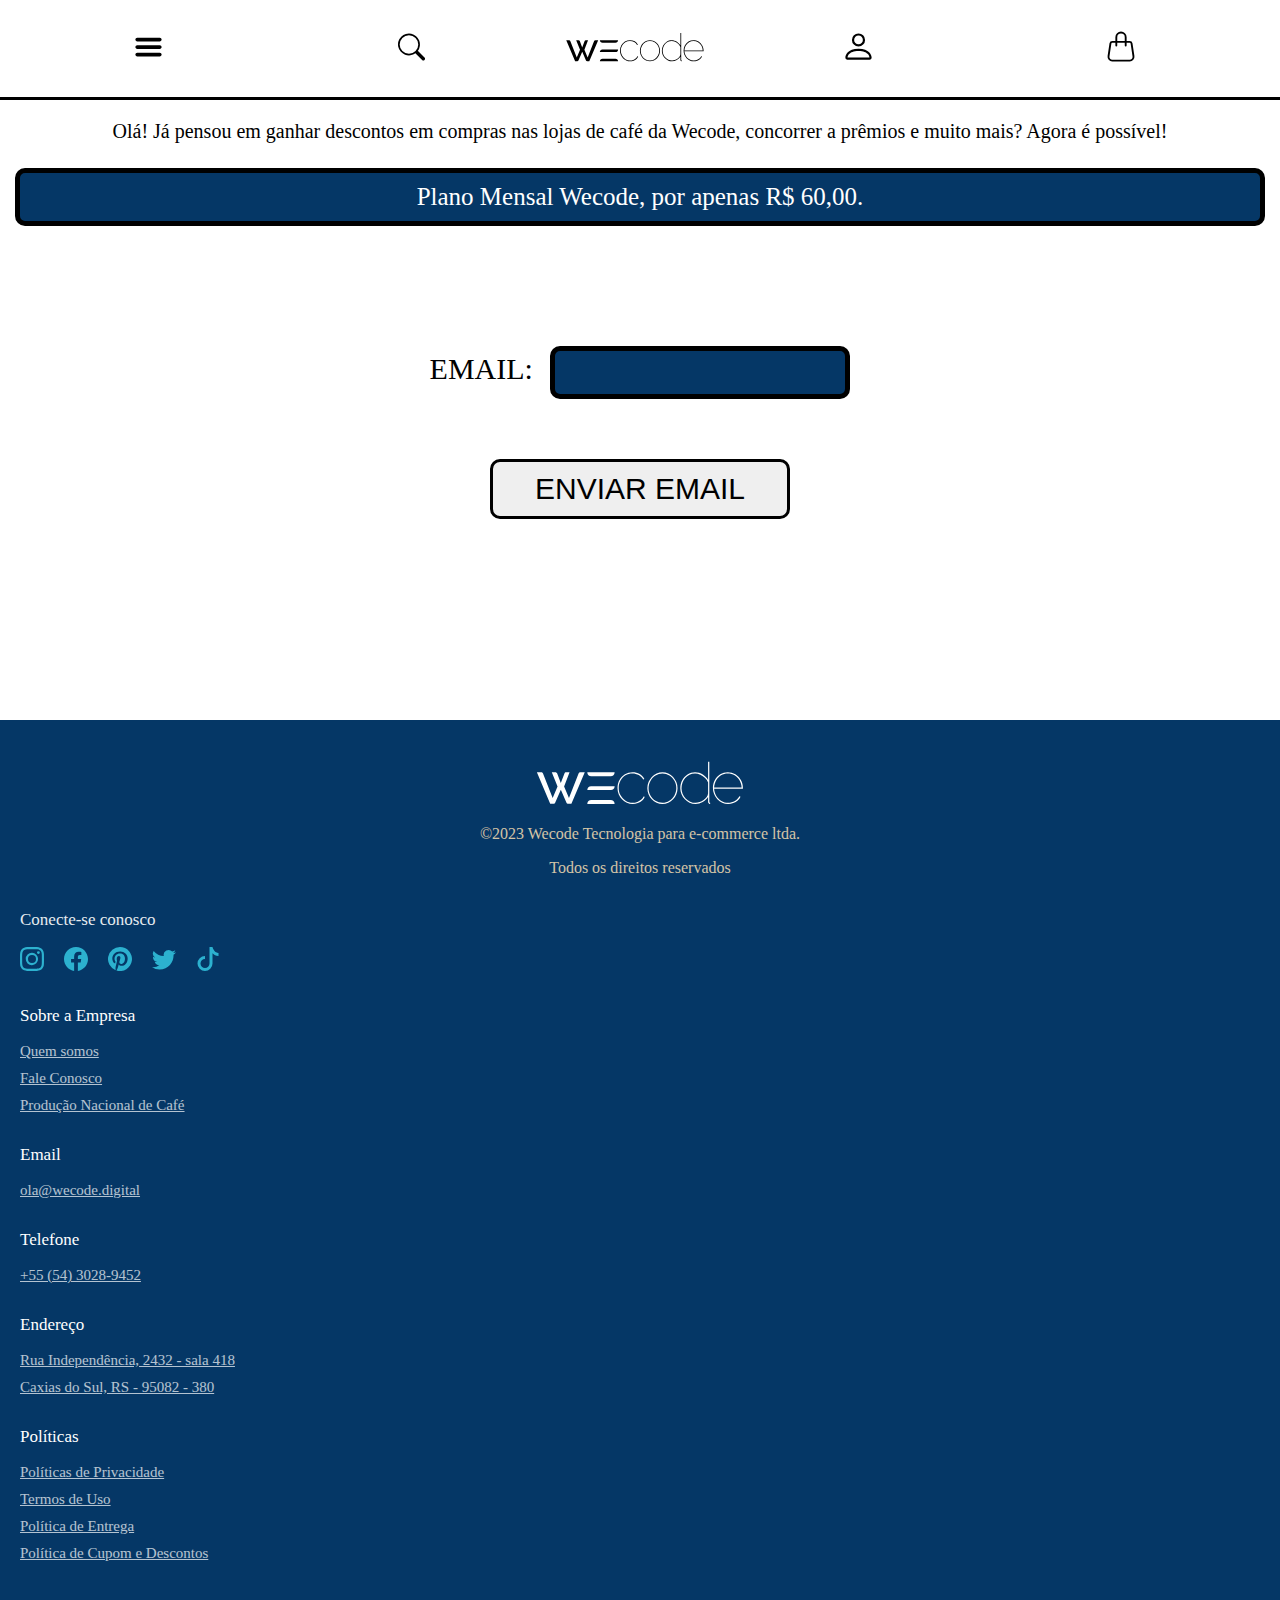
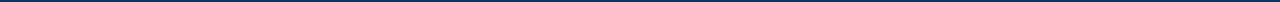
<file: WecoffeClub.html>
<!DOCTYPE html>
<html lang="en">
<head>
    <meta charset="UTF-8">
    <meta name="viewport" content="width=device-width, initial-scale=1.0">
    <title>WeCode</title>
    <link rel="stylesheet" href="style.css">
    <link rel="stylesheet" href="Wecoffee.css">
</head>
<body>
    <div id="root">
        <header>
            <div class="header-container">
                <div class="header-display"> 
                    <div class="menu" id="menubotao">
                        <?xml version="1.0" ?><!DOCTYPE svg PUBLIC '-//W3C//DTD SVG 1.1//EN' 'http://www.w3.org/Graphics/SVG/1.1/DTD/svg11.dtd'><svg height="30px" id="Layer_1" style="enable-background:new 0 0 32 32;" version="1.1" viewBox="0 0 32 32" width="35px" xml:space="preserve" xmlns="http://www.w3.org/2000/svg" xmlns:xlink="http://www.w3.org/1999/xlink"><path d="M4,10h24c1.104,0,2-0.896,2-2s-0.896-2-2-2H4C2.896,6,2,6.896,2,8S2.896,10,4,10z M28,14H4c-1.104,0-2,0.896-2,2 s0.896,2,2,2h24c1.104,0,2-0.896,2-2S29.104,14,28,14z M28,22H4c-1.104,0-2,0.896-2,2s0.896,2,2,2h24c1.104,0,2-0.896,2-2 S29.104,22,28,22z"/></svg>
                    </div>
                    <div class="search">
                        <svg style="color: rgb(0, 0, 0);" xmlns="http://www.w3.org/2000/svg" width="27" height="30" fill="currentColor" class="bi bi-search" viewBox="0 0 16 16"> <path d="M11.742 10.344a6.5 6.5 0 1 0-1.397 1.398h-.001c.03.04.062.078.098.115l3.85 3.85a1 1 0 0 0 1.415-1.414l-3.85-3.85a1.007 1.007 0 0 0-.115-.1zM12 6.5a5.5 5.5 0 1 1-11 0 5.5 5.5 0 0 1 11 0z" fill="#000000"></path> </svg>
                    </div>
                    <p class="company-name">
                        <svg width="200" height="30" viewBox="0 0 110 24" fill="none" xmlns="http://www.w3.org/2000/svg"><path d="M51.0811 23.4668C49.9868 23.4668 48.9515 23.241 47.9753 22.7886C46.9982 22.337 46.1353 21.7161 45.3839 20.9282C44.6325 20.1394 44.0485 19.2307 43.6296 18.2005C43.2114 17.1711 43.002 16.0672 43.002 14.8896C43.002 13.3129 43.3562 11.8939 44.0639 10.6324C44.7724 9.37088 45.7381 8.37282 46.961 7.63662C48.184 6.90121 49.5468 6.53271 51.0487 6.53271C52.4431 6.53271 53.6984 6.85338 54.8145 7.49471C55.9298 8.13604 56.767 9.03453 57.325 10.191L56.6812 10.4113C56.1442 9.40224 55.3613 8.60881 54.3317 8.03098C53.3012 7.45316 52.1754 7.16385 50.9517 7.16385C49.5994 7.16385 48.3708 7.50569 47.266 8.18857C46.1611 8.87224 45.2812 9.79739 44.6268 10.964C43.9717 12.1306 43.645 13.44 43.645 14.8904C43.645 16.3408 43.9774 17.6392 44.6422 18.8481C45.307 20.0571 46.1975 21.0246 47.3137 21.7498C48.429 22.475 49.6519 22.838 50.9832 22.838C51.8632 22.838 52.7213 22.6757 53.5584 22.3488C54.3956 22.0234 55.1194 21.5977 55.7309 21.0716C56.3423 20.5463 56.7338 19.9889 56.9061 19.4001L57.5499 19.589C57.3137 20.3252 56.8632 20.9877 56.1976 21.5758C55.5327 22.1646 54.7547 22.6271 53.8642 22.9635C52.9737 23.2998 52.0452 23.4676 51.0795 23.4676L51.0811 23.4668Z" fill="black"></path><path d="M66.9707 23.4669C65.8627 23.4669 64.8193 23.2466 63.8415 22.8044C62.8636 22.363 62.0047 21.7483 61.2663 20.9596C60.527 20.1716 59.9511 19.2676 59.5387 18.2476C59.1254 17.2276 58.9199 16.1504 58.9199 15.0151C58.9199 13.8798 59.1318 12.7712 59.5556 11.7512C59.9795 10.7312 60.561 9.82723 61.2994 9.03929C62.0379 8.25134 62.8968 7.63589 63.8746 7.19448C64.8525 6.75308 65.8845 6.53198 66.9716 6.53198C68.0586 6.53198 69.0898 6.75308 70.0676 7.19448C71.0455 7.63589 71.9036 8.25134 72.6429 9.03929C73.3813 9.82801 73.9628 10.732 74.3867 11.7512C74.8105 12.7712 75.0224 13.8595 75.0224 15.0151C75.0224 16.1708 74.8153 17.2284 74.4036 18.2476C73.9903 19.2676 73.4096 20.1716 72.6599 20.9596C71.9101 21.7483 71.052 22.363 70.0846 22.8044C69.1173 23.2458 68.0804 23.4669 66.9724 23.4669H66.9707ZM59.5718 15.0786C59.5718 16.4875 59.9026 17.7804 60.5658 18.9572C61.2282 20.1348 62.1195 21.0756 63.2389 21.7797C64.3583 22.4845 65.5909 22.8365 66.9384 22.8365C68.2859 22.8365 69.5241 22.479 70.654 21.764C71.7839 21.0497 72.6857 20.0924 73.3595 18.8945C74.0324 17.6965 74.3697 16.3926 74.3697 14.9837C74.3697 13.5749 74.0324 12.2773 73.3595 11.0895C72.6857 9.90171 71.7896 8.95069 70.6702 8.23566C69.5508 7.52142 68.3182 7.16312 66.9707 7.16312C65.6233 7.16312 64.4174 7.52612 63.2875 8.25134C62.1567 8.97657 61.2549 9.93856 60.582 11.1365C59.9083 12.3345 59.5718 13.6493 59.5718 15.0786Z" fill="black"></path><path d="M76.4902 15.0339C76.4902 13.5238 76.834 12.1283 77.5215 10.8488C78.2089 9.56923 79.1463 8.53589 80.3353 7.74952C81.5242 6.96314 82.8717 6.56956 84.3761 6.56956C85.8804 6.56956 87.2991 6.97412 88.4993 7.78088C89.6988 8.5892 90.637 9.53866 91.3132 10.6284V0.886963H91.9675V22.2069C91.9675 22.3958 92.0168 22.5479 92.1147 22.6632C92.2125 22.7785 92.257 22.8365 92.4099 22.8365V23.466C92.2134 23.466 92.1519 23.4457 92.0653 23.4033C91.8251 23.299 91.6399 23.136 91.5089 22.9157C91.3779 22.6953 91.3123 22.4594 91.3123 22.2077V19.7545C90.5925 20.8451 89.6276 21.7373 88.4168 22.4288C87.2061 23.1211 85.9573 23.4668 84.6705 23.4668C83.492 23.4668 82.401 23.2253 81.3981 22.7432C80.3943 22.261 79.5273 21.6157 78.7969 20.8074C78.0658 20.0007 77.4988 19.0982 77.0952 18.1018C76.6916 17.1053 76.4902 16.0829 76.4902 15.0339ZM91.3132 17.8344V11.9503C90.9864 11.0691 90.451 10.2725 89.7093 9.55904C88.9676 8.84636 88.1224 8.27403 87.1737 7.8436C86.225 7.41395 85.2924 7.19835 84.3761 7.19835C83.264 7.19835 82.2659 7.41866 81.3819 7.85928C80.4987 8.2999 79.74 8.89811 79.1075 9.65312C78.475 10.4081 77.9898 11.2478 77.6517 12.1706C77.3128 13.0942 77.1446 14.0484 77.1446 15.0339C77.1446 16.0194 77.3354 17.0425 77.7172 17.9763C78.0989 18.9101 78.6384 19.7435 79.3372 20.4781C80.0352 21.2128 80.8367 21.7898 81.7426 22.2092C82.6476 22.6287 83.6239 22.8388 84.6713 22.8388C85.3256 22.8388 86.0292 22.7079 86.7814 22.4452C87.5344 22.1834 88.2486 21.8157 88.9248 21.3437C89.6009 20.8717 90.1566 20.337 90.5941 19.7388C91.0301 19.1406 91.2703 18.5063 91.314 17.8352L91.3132 17.8344Z" fill="black"></path><path d="M101.96 23.4669C100.861 23.4669 99.821 23.2411 98.8399 22.7887C97.8589 22.3372 96.9975 21.7162 96.2542 20.9283C95.5109 20.1395 94.9286 19.2254 94.508 18.1842C94.0882 17.1438 93.8779 16.0352 93.8779 14.8568C93.8779 13.3225 94.2338 11.9238 94.9447 10.6623C95.6565 9.40077 96.6101 8.39722 97.8055 7.65083C99.0017 6.90523 100.332 6.53125 101.799 6.53125C103.265 6.53125 104.637 6.90993 105.855 7.66652C107.073 8.4231 108.048 9.43762 108.781 10.7101C109.514 11.9818 109.88 13.4063 109.88 14.983V15.3303H94.5242C94.6317 16.7392 95.0305 18.0109 95.7204 19.1462C96.4103 20.2814 97.3048 21.1807 98.404 21.8424C99.5032 22.5049 100.699 22.8358 101.993 22.8358C103.286 22.8358 104.493 22.5151 105.614 21.8738C106.734 21.2332 107.531 20.4077 108.006 19.3979L108.62 19.5554C108.318 20.2916 107.828 20.9588 107.15 21.5578C106.47 22.1568 105.678 22.6249 104.773 22.9612C103.868 23.2976 102.931 23.4654 101.961 23.4654L101.96 23.4669ZM94.525 14.7H109.202C109.116 13.2284 108.739 11.93 108.071 10.8057C107.403 9.68067 106.53 8.79237 105.453 8.14085C104.375 7.48933 103.168 7.16317 101.832 7.16317C100.496 7.16317 99.3204 7.48933 98.243 8.14085C97.1649 8.79237 96.2979 9.68616 95.6403 10.8214C94.9828 11.9567 94.6115 13.2495 94.525 14.7Z" fill="black"></path><path d="M7.95215 6.53198H9.86092C10.2589 6.53198 10.6956 6.84402 10.8323 7.20703L12.7597 12.3251L14.7137 7.19527C14.8488 6.83932 15.1181 6.53277 15.5088 6.53277H17.4297L14.5229 14.1064L17.1183 20.3026L22.2963 7.13019C22.4378 6.77111 22.7929 6.53355 23.19 6.53355H25.5436L18.4164 23.3893H16.6727C16.2901 23.3893 15.9447 23.1666 15.7975 22.8248L12.7839 15.8399L9.74688 22.8263C9.59887 23.1674 9.25351 23.3893 8.87175 23.3893H7.10209L0 6.53198H2.33825C2.72971 6.53198 3.08073 6.76562 3.22065 7.12078L8.4253 20.3018L11.0216 14.1056L7.95215 6.53198Z" fill="black"></path><path d="M26.8975 6.53198H41.4559V6.62136C41.4559 7.74016 40.5185 8.64884 39.3643 8.64884H28.9898C27.8357 8.64884 26.8983 7.74016 26.8983 6.62136V6.53198H26.8975Z" fill="black"></path><path d="M28.8936 13.9409H41.4559V14.1228C41.4559 15.1907 40.5614 16.0578 39.4598 16.0578H26.8975V15.8759C26.8975 14.808 27.792 13.9409 28.8936 13.9409Z" fill="black"></path><path d="M28.9898 21.3501H39.3643C40.5185 21.3501 41.4559 22.2588 41.4559 23.3776V23.467H26.8975V23.3776C26.8975 22.2588 27.8349 21.3501 28.989 21.3501H28.9898Z" fill="black"></path></svg>
                    </p>
                    <div id ="account">
                        <svg style="color: rgb(0, 0, 0);" xmlns="http://www.w3.org/2000/svg" width="35" height="45" fill="currentColor" class="bi bi-person" viewBox="0 0 16 16"> <path d="M8 8a3 3 0 1 0 0-6 3 3 0 0 0 0 6zm2-3a2 2 0 1 1-4 0 2 2 0 0 1 4 0zm4 8c0 1-1 1-1 1H3s-1 0-1-1 1-4 6-4 6 3 6 4zm-1-.004c-.001-.246-.154-.986-.832-1.664C11.516 10.68 10.289 10 8 10c-2.29 0-3.516.68-4.168 1.332-.678.678-.83 1.418-.832 1.664h10z" fill="#000000"></path> </svg>
                    </div>
                    <div class="shopping">
                        <svg style="color: rgb(0, 0, 0);" xmlns="http://www.w3.org/2000/svg" width="30" height="35" fill="currentColor" class="bi bi-handbag" viewBox="0 0 16 16"> <path d="M8 1a2 2 0 0 1 2 2v2H6V3a2 2 0 0 1 2-2zm3 4V3a3 3 0 1 0-6 0v2H3.36a1.5 1.5 0 0 0-1.483 1.277L.85 13.13A2.5 2.5 0 0 0 3.322 16h9.355a2.5 2.5 0 0 0 2.473-2.87l-1.028-6.853A1.5 1.5 0 0 0 12.64 5H11zm-1 1v1.5a.5.5 0 0 0 1 0V6h1.639a.5.5 0 0 1 .494.426l1.028 6.851A1.5 1.5 0 0 1 12.678 15H3.322a1.5 1.5 0 0 1-1.483-1.723l1.028-6.851A.5.5 0 0 1 3.36 6H5v1.5a.5.5 0 1 0 1 0V6h4z" fill="#000000"></path> </svg>
                    </div>
                </div>
            </div>
        </header>
        <div class="main">
            <div class="CoffeClub">
                <div class="content">
                    <div class="CoffeClubText">
                        <p>Olá! Já pensou em ganhar descontos em compras nas lojas de café da Wecode, concorrer a prêmios e muito mais? Agora é possível! </p>
                        <p id="CoffeClubTextHighlight">Plano Mensal Wecode, por apenas R$ 60,00.</p>
                    </div>
                    <div class="CoffeClubWidgets">
                        <div class="CoffeEmail">
                            <p>EMAIL: <input  name="Email" id="Email"></p>
                        </div>
                        <div class="Button">
                            <input type="button" value="ENVIAR EMAIL"
                            id="botao">
                        </div>
                    </div>
                </div>
            </div>
        </div>
        <footer> 
            <div class="footer-container">
                <div class="footer-display">
                    <div class="footer-top">
                        <div class="logo">

                            <svg width="260" height="45" viewBox="0 0 110 24" fill="none" xmlns="http://www.w3.org/2000/svg"><path d="M51.0811 23.4668C49.9868 23.4668 48.9515 23.241 47.9753 22.7886C46.9982 22.337 46.1353 21.7161 45.3839 20.9282C44.6325 20.1394 44.0485 19.2307 43.6296 18.2005C43.2114 17.1711 43.002 16.0672 43.002 14.8896C43.002 13.3129 43.3562 11.8939 44.0639 10.6324C44.7724 9.37088 45.7381 8.37282 46.961 7.63662C48.184 6.90121 49.5468 6.53271 51.0487 6.53271C52.4431 6.53271 53.6984 6.85338 54.8145 7.49471C55.9298 8.13604 56.767 9.03453 57.325 10.191L56.6812 10.4113C56.1442 9.40224 55.3613 8.60881 54.3317 8.03098C53.3012 7.45316 52.1754 7.16385 50.9517 7.16385C49.5994 7.16385 48.3708 7.50569 47.266 8.18857C46.1611 8.87224 45.2812 9.79739 44.6268 10.964C43.9717 12.1306 43.645 13.44 43.645 14.8904C43.645 16.3408 43.9774 17.6392 44.6422 18.8481C45.307 20.0571 46.1975 21.0246 47.3137 21.7498C48.429 22.475 49.6519 22.838 50.9832 22.838C51.8632 22.838 52.7213 22.6757 53.5584 22.3488C54.3956 22.0234 55.1194 21.5977 55.7309 21.0716C56.3423 20.5463 56.7338 19.9889 56.9061 19.4001L57.5499 19.589C57.3137 20.3252 56.8632 20.9877 56.1976 21.5758C55.5327 22.1646 54.7547 22.6271 53.8642 22.9635C52.9737 23.2998 52.0452 23.4676 51.0795 23.4676L51.0811 23.4668Z" fill="white"></path><path d="M66.9707 23.4669C65.8627 23.4669 64.8193 23.2466 63.8415 22.8044C62.8636 22.363 62.0047 21.7483 61.2663 20.9596C60.527 20.1716 59.9511 19.2676 59.5387 18.2476C59.1254 17.2276 58.9199 16.1504 58.9199 15.0151C58.9199 13.8798 59.1318 12.7712 59.5556 11.7512C59.9795 10.7312 60.561 9.82723 61.2994 9.03929C62.0379 8.25134 62.8968 7.63589 63.8746 7.19448C64.8525 6.75308 65.8845 6.53198 66.9716 6.53198C68.0586 6.53198 69.0898 6.75308 70.0676 7.19448C71.0455 7.63589 71.9036 8.25134 72.6429 9.03929C73.3813 9.82801 73.9628 10.732 74.3867 11.7512C74.8105 12.7712 75.0224 13.8595 75.0224 15.0151C75.0224 16.1708 74.8153 17.2284 74.4036 18.2476C73.9903 19.2676 73.4096 20.1716 72.6599 20.9596C71.9101 21.7483 71.052 22.363 70.0846 22.8044C69.1173 23.2458 68.0804 23.4669 66.9724 23.4669H66.9707ZM59.5718 15.0786C59.5718 16.4875 59.9026 17.7804 60.5658 18.9572C61.2282 20.1348 62.1195 21.0756 63.2389 21.7797C64.3583 22.4845 65.5909 22.8365 66.9384 22.8365C68.2859 22.8365 69.5241 22.479 70.654 21.764C71.7839 21.0497 72.6857 20.0924 73.3595 18.8945C74.0324 17.6965 74.3697 16.3926 74.3697 14.9837C74.3697 13.5749 74.0324 12.2773 73.3595 11.0895C72.6857 9.90171 71.7896 8.95069 70.6702 8.23566C69.5508 7.52142 68.3182 7.16312 66.9707 7.16312C65.6233 7.16312 64.4174 7.52612 63.2875 8.25134C62.1567 8.97657 61.2549 9.93856 60.582 11.1365C59.9083 12.3345 59.5718 13.6493 59.5718 15.0786Z" fill="white"></path><path d="M76.4902 15.0339C76.4902 13.5238 76.834 12.1283 77.5215 10.8488C78.2089 9.56923 79.1463 8.53589 80.3353 7.74952C81.5242 6.96314 82.8717 6.56956 84.3761 6.56956C85.8804 6.56956 87.2991 6.97412 88.4993 7.78088C89.6988 8.5892 90.637 9.53866 91.3132 10.6284V0.886963H91.9675V22.2069C91.9675 22.3958 92.0168 22.5479 92.1147 22.6632C92.2125 22.7785 92.257 22.8365 92.4099 22.8365V23.466C92.2134 23.466 92.1519 23.4457 92.0653 23.4033C91.8251 23.299 91.6399 23.136 91.5089 22.9157C91.3779 22.6953 91.3123 22.4594 91.3123 22.2077V19.7545C90.5925 20.8451 89.6276 21.7373 88.4168 22.4288C87.2061 23.1211 85.9573 23.4668 84.6705 23.4668C83.492 23.4668 82.401 23.2253 81.3981 22.7432C80.3943 22.261 79.5273 21.6157 78.7969 20.8074C78.0658 20.0007 77.4988 19.0982 77.0952 18.1018C76.6916 17.1053 76.4902 16.0829 76.4902 15.0339ZM91.3132 17.8344V11.9503C90.9864 11.0691 90.451 10.2725 89.7093 9.55904C88.9676 8.84636 88.1224 8.27403 87.1737 7.8436C86.225 7.41395 85.2924 7.19835 84.3761 7.19835C83.264 7.19835 82.2659 7.41866 81.3819 7.85928C80.4987 8.2999 79.74 8.89811 79.1075 9.65312C78.475 10.4081 77.9898 11.2478 77.6517 12.1706C77.3128 13.0942 77.1446 14.0484 77.1446 15.0339C77.1446 16.0194 77.3354 17.0425 77.7172 17.9763C78.0989 18.9101 78.6384 19.7435 79.3372 20.4781C80.0352 21.2128 80.8367 21.7898 81.7426 22.2092C82.6476 22.6287 83.6239 22.8388 84.6713 22.8388C85.3256 22.8388 86.0292 22.7079 86.7814 22.4452C87.5344 22.1834 88.2486 21.8157 88.9248 21.3437C89.6009 20.8717 90.1566 20.337 90.5941 19.7388C91.0301 19.1406 91.2703 18.5063 91.314 17.8352L91.3132 17.8344Z" fill="white"></path><path d="M101.96 23.4669C100.861 23.4669 99.821 23.2411 98.8399 22.7887C97.8589 22.3372 96.9975 21.7162 96.2542 20.9283C95.5109 20.1395 94.9286 19.2254 94.508 18.1842C94.0882 17.1438 93.8779 16.0352 93.8779 14.8568C93.8779 13.3225 94.2338 11.9238 94.9447 10.6623C95.6565 9.40077 96.6101 8.39722 97.8055 7.65083C99.0017 6.90523 100.332 6.53125 101.799 6.53125C103.265 6.53125 104.637 6.90993 105.855 7.66652C107.073 8.4231 108.048 9.43762 108.781 10.7101C109.514 11.9818 109.88 13.4063 109.88 14.983V15.3303H94.5242C94.6317 16.7392 95.0305 18.0109 95.7204 19.1462C96.4103 20.2814 97.3048 21.1807 98.404 21.8424C99.5032 22.5049 100.699 22.8358 101.993 22.8358C103.286 22.8358 104.493 22.5151 105.614 21.8738C106.734 21.2332 107.531 20.4077 108.006 19.3979L108.62 19.5554C108.318 20.2916 107.828 20.9588 107.15 21.5578C106.47 22.1568 105.678 22.6249 104.773 22.9612C103.868 23.2976 102.931 23.4654 101.961 23.4654L101.96 23.4669ZM94.525 14.7H109.202C109.116 13.2284 108.739 11.93 108.071 10.8057C107.403 9.68067 106.53 8.79237 105.453 8.14085C104.375 7.48933 103.168 7.16317 101.832 7.16317C100.496 7.16317 99.3204 7.48933 98.243 8.14085C97.1649 8.79237 96.2979 9.68616 95.6403 10.8214C94.9828 11.9567 94.6115 13.2495 94.525 14.7Z" fill="white"></path><path d="M7.95215 6.53198H9.86092C10.2589 6.53198 10.6956 6.84402 10.8323 7.20703L12.7597 12.3251L14.7137 7.19527C14.8488 6.83932 15.1181 6.53277 15.5088 6.53277H17.4297L14.5229 14.1064L17.1183 20.3026L22.2963 7.13019C22.4378 6.77111 22.7929 6.53355 23.19 6.53355H25.5436L18.4164 23.3893H16.6727C16.2901 23.3893 15.9447 23.1666 15.7975 22.8248L12.7839 15.8399L9.74688 22.8263C9.59887 23.1674 9.25351 23.3893 8.87175 23.3893H7.10209L0 6.53198H2.33825C2.72971 6.53198 3.08073 6.76562 3.22065 7.12078L8.4253 20.3018L11.0216 14.1056L7.95215 6.53198Z" fill="white"></path><path d="M26.8975 6.53198H41.4559V6.62136C41.4559 7.74016 40.5185 8.64884 39.3643 8.64884H28.9898C27.8357 8.64884 26.8983 7.74016 26.8983 6.62136V6.53198H26.8975Z" fill="white"></path><path d="M28.8936 13.9409H41.4559V14.1228C41.4559 15.1907 40.5614 16.0578 39.4598 16.0578H26.8975V15.8759C26.8975 14.808 27.792 13.9409 28.8936 13.9409Z" fill="white"></path><path d="M28.9898 21.3501H39.3643C40.5185 21.3501 41.4559 22.2588 41.4559 23.3776V23.467H26.8975V23.3776C26.8975 22.2588 27.8349 21.3501 28.989 21.3501H28.9898Z" fill="white"></path></svg>
                        </div>
                        <div class="footer-top-text">
                            <p>
                                ©2023 Wecode Tecnologia para e-commerce ltda.
                            </p>
                            <p>
                                Todos os direitos reservados
                            </p>
                        </div>
                    </div>
                    <div class="footer-social-media">
                        <div class="footer-social-media-text">
                            <p>
                                Conecte-se conosco
                            </p>
                        </div>
                        <div class="footer-social-media-icons">
                            <div class="Instagram">
                                <svg style="color: rgb(45, 177, 207);" xmlns="http://www.w3.org/2000/svg" width="24" height="24" fill="currentColor" class="bi bi-instagram" viewBox="0 0 16 16"> <path d="M8 0C5.829 0 5.556.01 4.703.048 3.85.088 3.269.222 2.76.42a3.917 3.917 0 0 0-1.417.923A3.927 3.927 0 0 0 .42 2.76C.222 3.268.087 3.85.048 4.7.01 5.555 0 5.827 0 8.001c0 2.172.01 2.444.048 3.297.04.852.174 1.433.372 1.942.205.526.478.972.923 1.417.444.445.89.719 1.416.923.51.198 1.09.333 1.942.372C5.555 15.99 5.827 16 8 16s2.444-.01 3.298-.048c.851-.04 1.434-.174 1.943-.372a3.916 3.916 0 0 0 1.416-.923c.445-.445.718-.891.923-1.417.197-.509.332-1.09.372-1.942C15.99 10.445 16 10.173 16 8s-.01-2.445-.048-3.299c-.04-.851-.175-1.433-.372-1.941a3.926 3.926 0 0 0-.923-1.417A3.911 3.911 0 0 0 13.24.42c-.51-.198-1.092-.333-1.943-.372C10.443.01 10.172 0 7.998 0h.003zm-.717 1.442h.718c2.136 0 2.389.007 3.232.046.78.035 1.204.166 1.486.275.373.145.64.319.92.599.28.28.453.546.598.92.11.281.24.705.275 1.485.039.843.047 1.096.047 3.231s-.008 2.389-.047 3.232c-.035.78-.166 1.203-.275 1.485a2.47 2.47 0 0 1-.599.919c-.28.28-.546.453-.92.598-.28.11-.704.24-1.485.276-.843.038-1.096.047-3.232.047s-2.39-.009-3.233-.047c-.78-.036-1.203-.166-1.485-.276a2.478 2.478 0 0 1-.92-.598 2.48 2.48 0 0 1-.6-.92c-.109-.281-.24-.705-.275-1.485-.038-.843-.046-1.096-.046-3.233 0-2.136.008-2.388.046-3.231.036-.78.166-1.204.276-1.486.145-.373.319-.64.599-.92.28-.28.546-.453.92-.598.282-.11.705-.24 1.485-.276.738-.034 1.024-.044 2.515-.045v.002zm4.988 1.328a.96.96 0 1 0 0 1.92.96.96 0 0 0 0-1.92zm-4.27 1.122a4.109 4.109 0 1 0 0 8.217 4.109 4.109 0 0 0 0-8.217zm0 1.441a2.667 2.667 0 1 1 0 5.334 2.667 2.667 0 0 1 0-5.334z" fill="#2db1cf"></path> </svg>
                            </div>
                            <div class="Facebook">
                                <svg style="color: rgb(44, 177, 207);" xmlns="http://www.w3.org/2000/svg" width="24" height="24" fill="currentColor" class="bi bi-facebook" viewBox="0 0 16 16"> <path d="M16 8.049c0-4.446-3.582-8.05-8-8.05C3.58 0-.002 3.603-.002 8.05c0 4.017 2.926 7.347 6.75 7.951v-5.625h-2.03V8.05H6.75V6.275c0-2.017 1.195-3.131 3.022-3.131.876 0 1.791.157 1.791.157v1.98h-1.009c-.993 0-1.303.621-1.303 1.258v1.51h2.218l-.354 2.326H9.25V16c3.824-.604 6.75-3.934 6.75-7.951z" fill="#2cb1cf"></path> </svg>
                            </div>
                            <div class="Pinterest">
                                <svg style="color: rgb(44, 177, 207);" xmlns="http://www.w3.org/2000/svg" width="24" height="24" fill="currentColor" class="bi bi-pinterest" viewBox="0 0 16 16"> <path d="M8 0a8 8 0 0 0-2.915 15.452c-.07-.633-.134-1.606.027-2.297.146-.625.938-3.977.938-3.977s-.239-.479-.239-1.187c0-1.113.645-1.943 1.448-1.943.682 0 1.012.512 1.012 1.127 0 .686-.437 1.712-.663 2.663-.188.796.4 1.446 1.185 1.446 1.422 0 2.515-1.5 2.515-3.664 0-1.915-1.377-3.254-3.342-3.254-2.276 0-3.612 1.707-3.612 3.471 0 .688.265 1.425.595 1.826a.24.24 0 0 1 .056.23c-.061.252-.196.796-.222.907-.035.146-.116.177-.268.107-1-.465-1.624-1.926-1.624-3.1 0-2.523 1.834-4.84 5.286-4.84 2.775 0 4.932 1.977 4.932 4.62 0 2.757-1.739 4.976-4.151 4.976-.811 0-1.573-.421-1.834-.919l-.498 1.902c-.181.695-.669 1.566-.995 2.097A8 8 0 1 0 8 0z" fill="#2cb1cf"></path> </svg>
                            </div>
                            <div class="Twitter">
                                <svg style="color: rgb(44, 177, 207);" xmlns="http://www.w3.org/2000/svg" width="24" height="24" fill="currentColor" class="bi bi-twitter" viewBox="0 0 16 16"> <path d="M5.026 15c6.038 0 9.341-5.003 9.341-9.334 0-.14 0-.282-.006-.422A6.685 6.685 0 0 0 16 3.542a6.658 6.658 0 0 1-1.889.518 3.301 3.301 0 0 0 1.447-1.817 6.533 6.533 0 0 1-2.087.793A3.286 3.286 0 0 0 7.875 6.03a9.325 9.325 0 0 1-6.767-3.429 3.289 3.289 0 0 0 1.018 4.382A3.323 3.323 0 0 1 .64 6.575v.045a3.288 3.288 0 0 0 2.632 3.218 3.203 3.203 0 0 1-.865.115 3.23 3.23 0 0 1-.614-.057 3.283 3.283 0 0 0 3.067 2.277A6.588 6.588 0 0 1 .78 13.58a6.32 6.32 0 0 1-.78-.045A9.344 9.344 0 0 0 5.026 15z" fill="#2cb1cf"></path> </svg>
                            </div>
                            <div class="TikTok">
                                <svg style="color: rgb(44, 177, 207);" xmlns="http://www.w3.org/2000/svg" width="24" height="24" fill="currentColor" class="bi bi-tiktok" viewBox="0 0 16 16"> <path d="M9 0h1.98c.144.715.54 1.617 1.235 2.512C12.895 3.389 13.797 4 15 4v2c-1.753 0-3.07-.814-4-1.829V11a5 5 0 1 1-5-5v2a3 3 0 1 0 3 3V0Z" fill="#2cb1cf"></path> </svg>
                            </div>
                        </div>
                    </div>
                    <div class="footer-information">
                        <div class="footer-information-list">
                            <p>Sobre a Empresa</p>
                            <ul class="footer-information-list-list">
                                <li>Quem somos</li>
                                <li>Fale Conosco</li>
                                <li>Produção Nacional de Café</li>
                            </ul>
                        </div>
                    </div>
                    <div class="footer-information">
                        <div class="footer-information-list">
                            <p>Email</p>
                            <ul class="footer-information-list-list">
                                <li>ola@wecode.digital</li>
                            </ul>
                        </div>
                    </div>
                    <div class="footer-information">
                        <div class="footer-information-list">
                            <p>Telefone</p>
                            <ul class="footer-information-list-list">
                                <li>+55 (54) 3028-9452</li>
                            </ul>
                        </div>
                    </div>
                    <div class="footer-information">
                        <div class="footer-information-list">
                            <p>Endereço</p>
                            <ul class="footer-information-list-list">
                                <li>Rua Independência, 2432 - sala 418</li>
                                <li>
                                    Caxias do Sul, RS - 95082 - 380
                                </li>
                            </ul>
                        </div>
                    </div>
                    <div class="footer-information">
                        <div class="footer-information-list">
                            <p>Políticas</p>
                            <ul class="footer-information-list-list">
                                <li>
                                    Políticas de Privacidade
                                </li>
                                <li>
                                    Termos de Uso
                                </li>
                                <li>
                                    Política de Entrega
                                </li>
                                <li>
                                    Política de Cupom e Descontos
                                </li>
                            </ul>
                        </div>
                    </div>
                </div>
            </div>
        </footer>
    </div>
    <script>
        const email= document.getElementById('botao')
        email.addEventListener("click",()=>alert("Email Enviado"))
        email.addEventListener("mouseover",()=>(email.style.cursor="pointer"))
    </script>
    <script src="scriptCompanyName.js"></script>

</body>
</html>
</file>
<file: style.css>
body {
    margin: 0;
    padding: 0;

}
/*main*/
.main {
    padding-top: 100px;
}

/*main-coffe-coffe*/

.main-coffe{
    height: 550px;
    background-image: url(backgroundCafeGg.jpeg);
    background-color: aqua;
    min-width: 390px;
}



/*-------------------*/


*{
    box-sizing: border-box;

}
.main-coffe{
    height: 610px;   
    min-width: 390px;
    background-color: #e8eaf0;


}

.main-coffe{
    
    display: flex;
    align-items: center;
    justify-content: center;
}



.main-coffe-carrosel-container img{
    object-fit: cover;
    max-height: 620px;
    max-width: 600px;

}

.main-coffe-carrosel-container{
    overflow-x: auto;
    overflow-y: hidden;
    display: flex;
    transition: transform 0.5s ease-in-out;
    transform: translateX(0);
    gap: 120px;
    width: 390px;
    height: 620px;
    
    
}

.main-coffe-carrosel-item{
    margin-right: 20px;
    width:250px;
}



/*main other*/
.main-others{
    min-height: 400px;
    min-width: 390px;
    background-color: #191819;
    border-top: 3px solid black;
    box-sizing: border-box;
    display: flex;
    align-items: center;
    justify-content: center;
    margin: 0;
    
}
/*carrosel*/
*{
    box-sizing: border-box;
}



.main-others-carrosel{
    overflow-x: auto;
    overflow-y: hidden;
    margin: 10px;
    height: 320px;

}

.main-others-carrosel img{
    margin-top: 40px;
    object-fit: cover;
    max-height: 200px;
    min-width: 160px;
    border-radius: 20px;
    
    
    
}

.main-others-carrosel-item{
    margin-right: 10px;
    height: 300px;
    margin-bottom: 10px;
}

.main-others-carrosel-container{
    display: flex;
    transition: transform 0.5s ease-in-out;
    transform: translateX(0);
    gap: 10px;
}

.main-others-carrosel-item{
    margin: 0;
    text-align: center;
    color: rgb(184, 181, 181);
    font-size: 20px;
    font-family:     sans-serif;
}



/*main favortes*/

.main-favorites{
    height: 670px;
    min-width: 370px;
    padding: 10px 0px 40px ;
    
}
.main-favorites-text{
   
    margin-top: 40px;
    margin-left: 10px;
    text-align: left; 
    font-family:   'Lucida Sans';
    font-size: 14px;
    opacity: 0.9;
    

}

.main-favorites-text p{ 
    text-align: left; 
    font-family: 'Lucida Sans';
    opacity: 0.8;
    font-size: 16px;
}



/*main favories carrousel*/
.main-favorites-coffe{
    margin-top: 30px;
    
    display: flex;
    align-items: center;
    justify-content: center;

}


.main-favorites-carrosel{
    overflow: auto;
    margin: 10px;

}

.main-favorites-carrosel img{
    object-fit: cover;
    max-height: 320px;
    min-width: 290px;
    padding: 0 10px;
    border-radius: 20px;
    
}

.main-favorites-carrosel-container{
    display: flex;
    transition: transform 0.5s ease-in-out;
    transform: translateX(0);
}


.main-favoites-image-container{
    position: relative;

}

.image-button {
    position: absolute;
    bottom: 20px; 
    right: 30px; 
}

#itemadicionado{
    display: flex;
    align-items: center;
    justify-content: center;
    font-weight: bold;
    color: green;
    height: 10px;
}

.main-favorites-carrosel-item-text{
    margin-left: 25px;
    text-align: left;
    color: rgb(0, 0, 0);
    font-size: 18px;
    font-family:     Arial;
}




/*\main favorites*/


/*main know more*/
.main-knowmore{
    height: 590px;   
    min-width: 390px;
    padding:10px;
    background-color: #e8eaf0;


}
.main-knowmore-text{
   
    margin-top: 40px;
    margin-left: 10px;
    text-align: left; 
    font-family:   'Lucida Sans';
    font-size: 14px;
    opacity: 0.9;
}
.main-knowmore-text p{ 
    text-align: left; 
    font-family: 'Lucida Sans';
    opacity: 0.8;
    font-size: 16px;
}

/*main knowmore carousel*/


.main-knowmore-coffe{
    margin-top: 30px;
    
    display: flex;
    align-items: left;
    justify-content: left;
}



.main-knowmore-carrosel-container img{
    object-fit: cover;
    max-height: 300px;
    max-width: 250px;
    margin-right: 20px;
    
    
}

.main-knowmore-carrosel-container{
    overflow: auto;
    margin: 10px;
    display: flex;
    transition: transform 0.5s ease-in-out;
    transform: translateX(0);
    gap: 10px;
    
    
}

.main-knowmore-carrosel-item{
    margin-right: 20px;
    width:250px;
}

.main-knowmore-carrosel-item p{
    width: 200px;
    font-family: 'Lucida Sans';
}


.knowmore-titulo{
    text-align: center;
    margin-left: 25px;
    font-weight: bold;
    font-size: 18px;
}
.knowmore-texto{
    text-align: center;
    margin-left: 25px;
    opacity: 0.7;

}

/*/main know more*/
    



/*main*/


/* <header> */
.header-container{
    position: fixed;
    width: 100%;
    background-color: rgb(10, 0, 0);
    height: 100px;
    z-index: 100; /*faz os botoes nao mostrarem o conteudo atras*/
}

.header-display {
    display: flex;
    align-items: center;
    text-align: center; 
    height: 100px;
    justify-content: center;
    background-color: white;
    color: black;
    min-width: 390px;
    border-bottom: 3px solid black;
    
}

.menu{
    flex:1;
    margin-left: 25px;
    
}


.search{
    flex:1;
    margin-left: 15px;
}

.company-name {
    font-weight: bold;
    color: black;
}

#account{
    flex:1;
    margin-right: 15px;
}

.shopping{
    margin-right:35px;
    flex:1;
}

/* </header>*/

/*footer*/
.footer-display{
    display: flex;
    text-align: center; 
    flex-direction: column; 
    background-color: #053766;
    height: auto;
    justify-content: center;
    width: 100%;
    padding-top: 20px; 
    padding-bottom: 40px;
    min-width: 390px;


}
/*footer top*/
.footer-top{
    flex:1;
    margin-top: 20px;
    height: 100px;
}
.footer-top-text{
    color: wheat;
    opacity: 0.85;
}
/*/footer top*/

/*footer-social-media*/
.footer-social-media{
    flex:1;
}
.footer-social-media-text{
    color: white;
    opacity: 0.9;
    text-align: left;
    margin-left: 20px;
    font-size: 17px;

}
.footer-social-media-icons{
    display: flex;
    flex-direction: row;
    margin-left: 20px;
    gap: 20px;
}
/*/footer social media*/

/*footer information*/
li{
    margin-top: 10px;
}


.footer-information{
    flex:2;
    margin-top: 14px;
}


.footer-information-list{
    color: white;
    opacity: 1;
    text-align: left;
    margin-left: 20px;
    font-size: 17px;
}
    
.footer-information-list-list{
    list-style: none;
    font-size: 15px;
    text-decoration: underline;
    padding: 0; 
    margin: 0;
    opacity: 0.7;
}

/*/footer information*/
</file>
<file: styleAccount.css>
.main{
    height: 1000px;
    
    align-items: center;
    text-align: center;
}

.main-image{
}
/* Styling for the .imagem-account class */
.imagem-account {
    margin-top: 100px;
    height: 250px;
}

/* Additional styling for the SVG if needed */
.imagem-account svg {
    border: 10px solid #053766;
    border-radius: 1000px;
}

.data-container{
    margin-top: 10px;
}

.inputs{
    margin-top: 20px;
    font-size: 20px;
    background-color: #053766;
    border-radius: 10px;
    color: white;
    border: 5px solid black;
    padding: 10px 10px;
    min-width: 300px;
}

.inputs::placeholder {
    text-align: center;
}

#accountbotao{
    margin-top: 40px;
    width: 300px;
    font-size: 30px;
    border: 3px solid black;
    border-radius: 10px;
    padding: 10px 10px;
}
</file>
<file: Wecoffee.css>
.CoffeClub{
    height: 600px;
    min-width: 390px;

}

.content{
    align-items: center;
    text-align: center;

}

.CoffeClubText{
    font-family:   'Lucida Sans';
    font-size: 20px;
    padding: 0 15px
}

#CoffeClubTextHighlight{
    font-size: 25px;
    background-color: #053766;
    border-radius: 10px;
    color: white;
    padding: 10px;
    border: 5px solid black;
}

#Email{
    margin-top: 60px;
    font-size: 20px;
    background-color: #053766;
    border-radius: 10px;
    color: white;
    border: 5px solid black;
    margin-left: 10px;
    padding: 10px 10px;
    min-width: 300px;

}
.CoffeEmail{
    margin-top: 60px;
    font-size: 30px;
}

#botao{
    margin-top: 30px;
    width: 300px;
    font-size: 30px;
    border: 3px solid black;
    border-radius: 10px;
    padding: 10px 10px;
}
</file>
